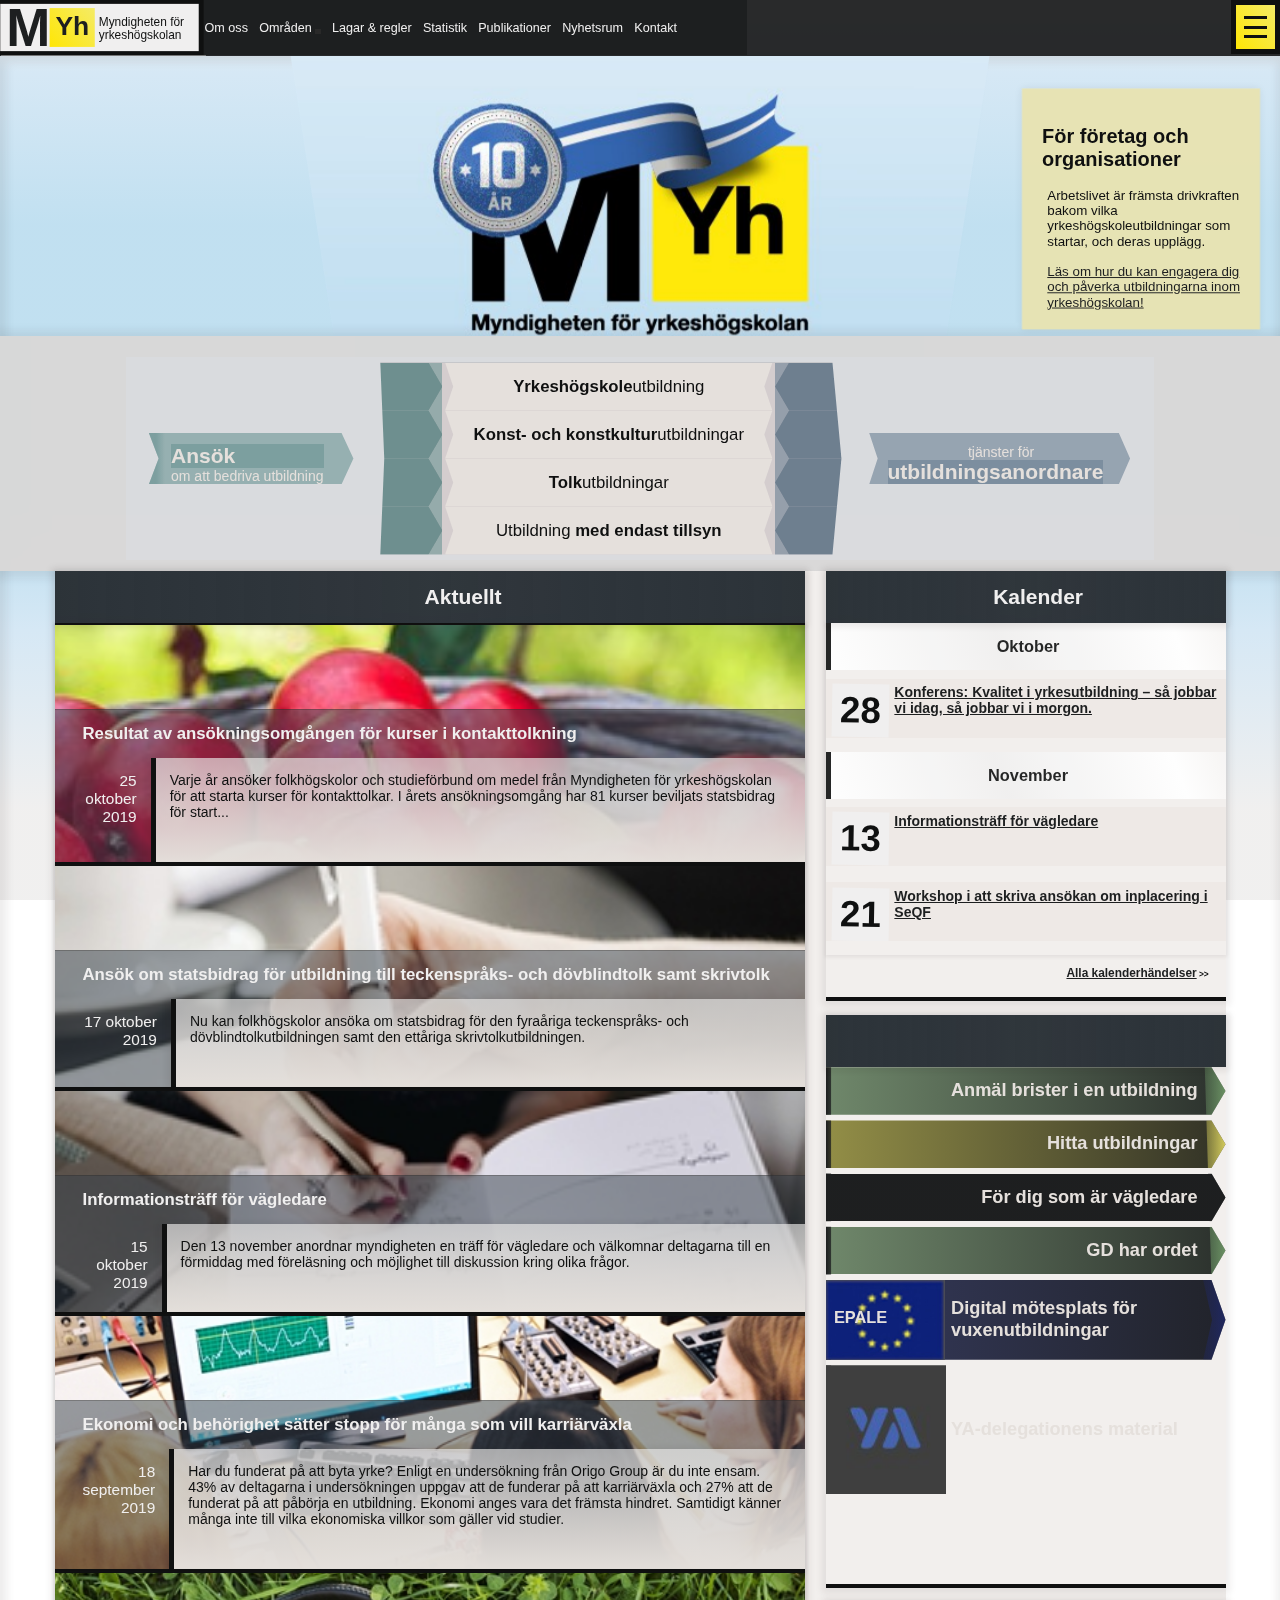
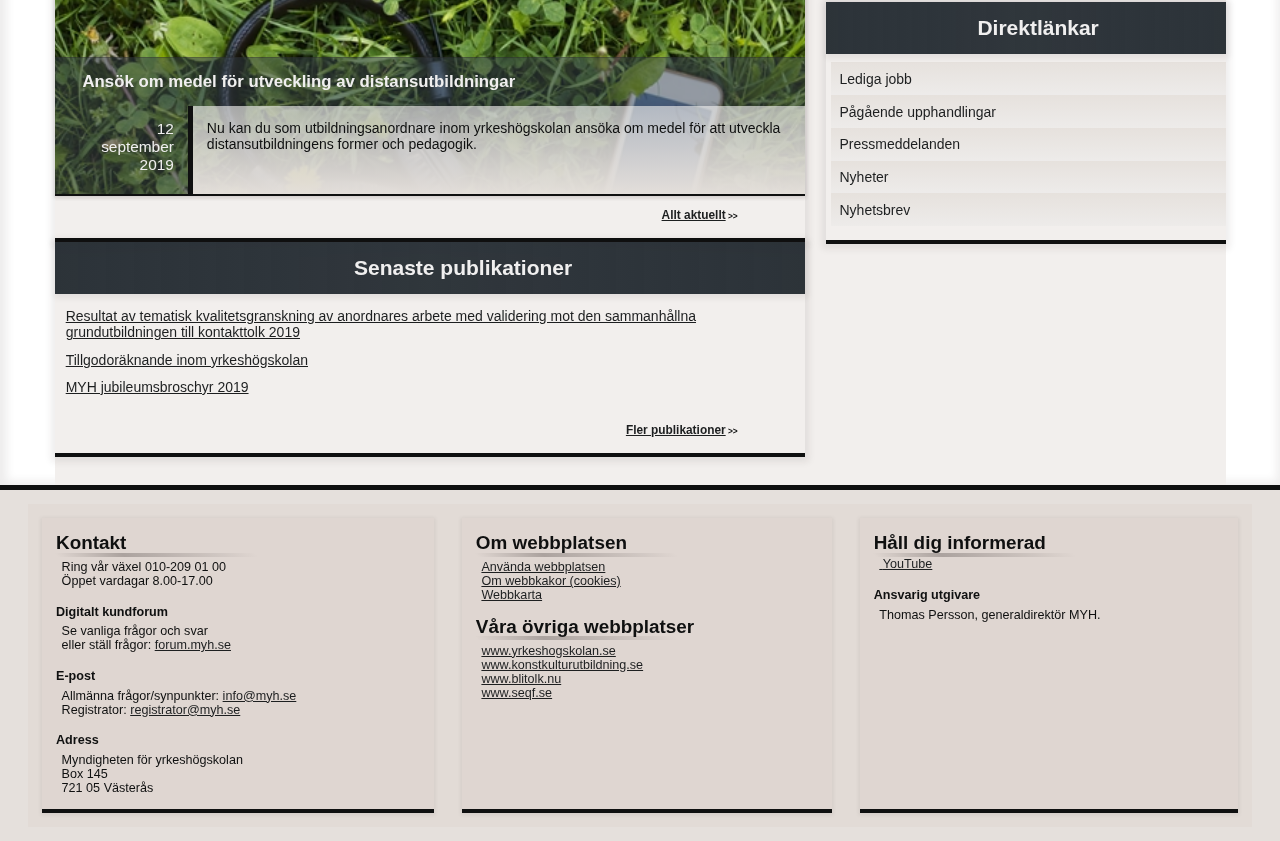
<file: index.html>
<!DOCTYPE html>
<html lang="se">
<head>
  <title>Start - Myndigheten för yrkeshögskolan</title>
	<meta name="keywords" content="Myndigheten för yrkeshögskolan, utbildningar, yrkeshögskolan"/>
	<meta name="description" content="Myndigheten för yrkeshögskolan bidrar till att försörja arbetslivet med rätt kompetens i rätt tid. Vårt huvuduppdrag är att ansvara för frågor som rör yrkeshögskolan i Sverige. Utöver detta ansvarar vi för konst- och kulturutbildningar, tolkutbildningar inom folkbildningen och kompletterande utbildningar.  Vi är också ansvariga för att samordna en nationell struktur för validering av utbildning och yrkeskompetens, och är nationell samlingspunkt för EQF (European Qualifications Framework). "/>
  <meta name="designer" content="Joe" />
  <meta http-equiv="Content-Type" content="text/html; charset=UTF-8" />
  <meta name="viewport" content="width=device-width, initial-scale=1.0, minimum-scale=1, initial-scale=1, shrink-to-fit=no">
  <link rel="shortcut icon" type="image/x-icon" href="/assets/favicon.ico" />
  <!-- <link rel="stylesheet" href="https://use.fontawesome.com/releases/v5.7.0/css/all.css" integrity="sha384-lZN37f5QGtY3VHgisS14W3ExzMWZxybE1SJSEsQp9S+oqd12jhcu+A56Ebc1zFSJ" crossorigin="anonymous" /> -->
  <link rel="stylesheet" href="/css/main.css">
</head>

<body>

  <input class="burger-check" id="expand" type="checkbox">


  <header role="banner" class="">

    <nav class="nav-main">
      <ul class="nav-links" aria-label="" role="navigation">
        <li><div class="myh-logo-text">
          <a href="/index.html">
            <span class="header-logo">M</span>
            <span class="yh">Yh</span>
            <div class="tagline">Myndigheten för <div> yrkeshögskolan </div></div>
          </a>
        </div></li>

        <li><a href="/site/about/">Om oss</a></li>

        <li id="areas-link">
          <a href="/site/areas/">Områden</a>
          <menu id="areas" class="nav-sub">
            <ul class="menu menu-across">
              <li><a href="/site/areas#yrkeshogskolan">Yrkeshögskolan</a></li>
              <li><a href="/site/areas#konstkulturutbildningar">Konst- och kultur</a></li>
              <li><a href="/site/areas#tolk">Tolk </a></li>
              <li><a href="/site/areas#tillsyn">Endast tillsyn</a></li>
              <li><a href="/site/areas#seqf">SeQF</a></li>
              <li><a href="/site/areas#validering">Validering</a></li>
            </ul>
          </menu>
        </li>

        <li><a href="/site/regulations/">Lagar & regler</a></li>
        <li><a href="/site/stats/">Statistik</a></li>
        <li><a href="/site/published/">Publikationer</a></li>
        <li><a href="/site/newsdesk/">Nyhetsrum</a></li>
        <li><a href="/site/contact/">Kontakt</a></li>
      </ul>
    </nav>

    <form class="search" action="/Sok/" method="get">
      <i class="icon-b-search-dark"></i>
      <input type="search" id="header_global_search" placeholder="sök..." aria-label="Sök" />
      <button class="" type="submit">Sök</button>
    </form>

    <div class="myh-burger">
      <label for="expand" class="burger"></label>
    </div>

  </header>


  <main class="perspective-top fill-for-header">

    <div id="birthday-hero" class="hero parallax-sm stick-up">
      <img alt="" src='img/Myh10_CS.jpg' class="media-as-bg shaped-bg"/></a>
      <div class="widescreen-safe">
        <!-- <h2>Myndigheten för yrkeshögskolan fyller 10 år.  </h2> -->
          <!-- <a href="/site/about/MYH-fyller-10-ar/"> Myndigheten för yrkeshögskolan fyller 10 år. </a></span> -->
      </div>
    </div>


    <div class="intro">

      <div class="wrap-actions">

      <div class="info-box paper-bg post-it parallax-fg">
        <h2>För företag och organisationer</h2>
        <p><span> Arbetslivet är främsta drivkraften bakom vilka yrkeshögskoleutbildningar som startar, och deras upplägg.</span></p>
        </br>
        <p><a href="/site/areas/Yrkeshogskolan/For-foretag-och-organisationer/">
            Läs om hur du kan engagera dig och påverka utbildningarna inom yrkeshögskolan!</a></p>
      </div>

      <div class="applies">

        <!-- <div class="box-banner apply-header applying alpha"> -->
        <div class="apply-header applying arrow alpha">
          <h2 class="call-to-action applying">Ansök</h2>
          <span>om att bedriva utbildning</span>
        </div>

        <ul class="nav-box arrow">
          <li>
            <a class="applying" href="/site/areas/Yrkeshogskolan/Ansok-om-att-bedriva-yrkeshogskoleutbildning/"><button aria-label="Ansök - yrkeshögskoleutbildning" class="box-banner light"></button></a>
            <a class="existing" href="/site/areas/Yrkeshogskolan/For-utbildningsanordnare/"><button aria-label="Anordnare - yrkeshögskoleutbildning" class="box-banner light left"></button></a>
            <span><strong>Yrkeshögskole</strong>utbildning</span>
          </li>
          <li>
            <a class="applying" href="/site/areas/Konst--och-kulturutbildningar/Ansok-om-stod-for-konst-och-kulturutbildningar/"><button aria-label="Ansök - Konst- och konstkulturutbildningar" class="box-banner light"></button></a>
            <a class="existing" href="/site/areas/Konst--och-kulturutbildningar/For-utbildningsanordnare/"><button aria-label="Anordnare - Konst- och konstkulturutbildningar" class="box-banner light left "></button></a>
            <span><strong>Konst- och konstkultur</strong>utbildningar</span>
          </li>
          <li>
            <a class="applying" href="/site/areas/Tolkutbildningar/Ansok-om-statsbidrag-tolk/"><button aria-label="Ansök - Tolkutbildningar" class="box-banner light"></button></a>
            <a class="existing" href="/site/areas/Tolkutbildningar/For-utbildningsanordnare/"><button aria-label="Anordnare - Tolkutbildningar" class="box-banner light left"></button></a>
            <span><strong>Tolk</strong>utbildningar</span>
          </li>
          <li>
            <a class="applying" href="/site/areas/Utbildningar-med-endast-tillsyn/Ansok-om-att-en-utbildning-star-under-tillsyn/"><button aria-label="Ansök - Utbildning med endast tillsyn" class="box-banner light"></button></a>
            <a class="existing" href="/site/areas/Utbildningar-med-endast-tillsyn/For-utbildningsanordnare/"><button aria-label="Anordnare - Utbildning med endast tillsyn" class="box-banner light left"></button></a>
            <span>Utbildning <strong>med endast tillsyn</strong></span>
          </li>
        </ul>

        <div class="apply-header existing arrow alpha left">
          <h2 class="call-to-action existing">utbildningsanordnare</h2>
          <p>tjänster för</p>
        </div>
      </div>
    </div>

    </div>  <!-- top/intro finished -->


    <div class="content">
      <div class="primary">

        <section class="articles">
          <h2>Aktuellt</h2>  <!-- make these sticky for sure -->

          <ul class="article-flow">

            <li class="article-item">
              <img class="" src="/img/BA_EJYJ-Scandinav-ChristinaSundien-584X329.jpg" alt=""/>
              <a href="/site/newsdesk/Nyheter/2019/Ansok-om-statsbidrag-for-utbildning-till-teckensprakstolk-och-dovblindtolk-samt-skrivtolk/">
                <h2 class="">Resultat av ansökningsomgången för kurser i kontakttolkning</a></h2>
              <div class="article-text"> <p class="article-date">25 oktober 2019</p>
                <p>Varje år ansöker folkhögskolor och studieförbund om medel från Myndigheten för yrkeshögskolan för att starta kurser för kontakttolkar. I årets ansökningsomgång har 81 kurser beviljats statsbidrag för start...</p>
              </div>
            </li>
            <li class="article-item">
              <img src="/img/Scandinav_XMQC.jpg" alt="" /></a>
              <a href="/site/newsdesk/Nyheter/2019/Ansok-om-statsbidrag-for-utbildning-till-teckensprakstolk-och-dovblindtolk-samt-skrivtolk/">
                <h2>Ansök om statsbidrag för utbildning till teckenspråks- och dövblindtolk samt skrivtolk</a></h2>
              <div class="article-text">
                <p class="article-date">17 oktober 2019</p>
                <p>Nu kan folkhögskolor ansöka om statsbidrag för den fyraåriga teckenspråks- och dövblindtolkutbildningen samt den ettåriga skrivtolkutbildningen. </p>
              </div>
            </li>
          <li class="article-item">
            <!-- <a href="/site/newsdesk/Nyheter/2019/Informationstraff-for-vagledare/"></a> -->
            <img src="/img/Scandinav_9EMA.jpg" alt="" />
            <a href="/site/newsdesk/Nyheter/2019/Informationstraff-for-vagledare/">
              <h2>Informationsträff för vägledare</a></h2>
            <div class="article-text"> <p class="article-date">15 oktober 2019</p>
            <p>Den 13 november anordnar myndigheten en träff för vägledare och välkomnar deltagarna till en förmiddag med föreläsning och möjlighet till diskussion kring olika frågor.</p>
            </div>
          </li>

          <li class="article-item">

            <img src="/img/Global-Bildbank-Scandinav-20171227-teknikftg006572-24A-Redigera.jpg" alt="">

            <h2><a href="/site/newsdesk/Nyheter/2019/Ekonomi-och-behorighet-satter-stopp-for-manga-som-vill-karriarvaxla/">Ekonomi och behörighet sätter stopp för många som vill karriärväxla</a></h2>
            <div class="article-text">
              <p class="article-date">18 september 2019</p>
              <p>Har du funderat på att byta yrke? Enligt en undersökning från Origo Group är du
                inte ensam. 43% av deltagarna i undersökningen uppgav att de funderar på att
                karriärväxla och 27% att de funderat på att påbörja en utbildning. Ekonomi anges
                vara det främsta hindret. Samtidigt känner många inte till vilka ekonomiska villkor
                som gäller vid studier.</p>
            </div>
          </li><li class="article-item">

            <img class="" src="/img/Global-Bildbank-Scandinav_DVHE.jpg" alt="">

            <h2><a href="/site/newsdesk/Nyheter/2019/Ansok-om-medel-for-utveckling-av-distansutbildningar/">Ansök om medel för utveckling av distansutbildningar</a></h2>
            <div class="article-text">
              <p class="article-date">12 september 2019</p>
              <p>Nu kan du som utbildningsanordnare inom yrkeshögskolan ansöka om medel för att utveckla distansutbildningens former och pedagogik.</p>
            </div>
          </li>
        </ul>

        <p class="read-more"><a href="/site/newsdesk#nyheter-flik">Allt aktuellt</a></p>
      </section>

      <section class="">  <!-- use something else?, not section for inner -->
      <h2>Senaste publikationer</h2>
      <ul class="publications-latest">
        <li><a href="/site/published/2019/Resultat-av-tematisk-kvalitetsgranskning-av-anordnares-arbete-med-validering-mot-den-sammanhallna-grundutbildningen-till-kontakttolk-2019/">Resultat av tematisk kvalitetsgranskning av anordnares arbete med validering mot den sammanh&#229;llna grundutbildningen till kontakttolk 2019</a></li>
        <li><a href="/site/published/2019/Tillgodoraknande-inom-yrkeshogskolan/">Tillgodor&#228;knande inom yrkesh&#246;gskolan</a></li>
        <li><a href="/site/published/2019/MYH-jubileumsbroschyr-2019/">MYH jubileumsbroschyr 2019</a></li>
      </ul>
      <p class="read-more"><a id="ctl00_MainContentPlaceHolder_LatestPublicationsLink" href="/site/published/">Fler publikationer</a></p>
    </section>

  </div>  <!-- primary end -->


  <div class="sidebar">

    <section class="calendar">
      <!-- <p class="cal-webcal">Webcal<i class="icon-b-calendar-dark"></i></p> -->
      <h2>Kalender</h2>

      <ul class="cal-list">

        <li class="cal-month">
          <h3 class="cal-month-header"><time datetime="2019-10">Oktober</time></h3>
          <ul class="cal-month-items">
            <li class="cal-item">
              <p class="cal-item-meta"><time datetime="2019-10-28">28</time> <span class="visually-hidden"> oktober 2019</span></p>
              <div class="cal-item-body"> <h4><a href="/site/newsdesk/Kalender/2019/Konferens-Kvalitet-i-yrkesutbildning--sa-jobbar-vi-idag-sa-jobbar-vi-i-morgon/">Konferens: Kvalitet i yrkesutbildning – så jobbar vi idag, så jobbar vi i morgon.</a></h4> </div>
            </li>
          </ul>
        </li>

        <li class="cal-month">
          <h3 class="cal-month-header"><time datetime="2019-11">November</time></h3>
          <ul class="cal-month-items">
            <li class="cal-item">
              <p class="cal-item-meta"><time datetime="2019-11-13">13</time> <span class="visually-hidden"> november 2019</span></p>
              <div class="cal-item-body"> <h4><a href="/site/newsdesk/Kalender/2019/Informationstraff-for-vagledare/">Informationsträff för vägledare</a></h4> </div>
            </li>

            <li class="cal-item">
              <p class="cal-item-meta"><time datetime="2019-11-21">21</time> <span class="visually-hidden"> november 2019</span></p>
              <div class="cal-item-body"> <h4><a href="/site/newsdesk/Kalender/2019/Workshop-i-att-skriva-SeQF-kvalifikationer7/">Workshop i att skriva ansökan om inplacering i SeQF</a></h4> </div>
            </li>
          </ul>
        </li>
      </ul>

      <p class="read-more"><a href="/site/newsdesk#kalender-flik">Alla kalenderhändelser</a></p>
    </section>

    <section class="nav-banners">
      <h2>&nbsp</h2>
      <div class="box-banner green">
        <a href="/site/regulations/Anmal-brister-i-en-utbildning/">
          Anmäl brister i en utbildning
      </a></div>
      <div class="box-banner yellow">
        <a href="/Hitta-utbildningar/">Hitta utbildningar</a></div>
      <div class="box-banner black">
        <a href="/For-dig-som-ar-vagledare/">För dig som är vägledare</a></div>
      <div class="box-banner green">
        <a href="/site/about/Organisation/Generaldirektoren-GD/GD-har-ordet/">GD har ordet</a></div>
      <div class="box-banner advanced blue">
        <img alt="EU" src="/img/EU.jpg"> <h3>EPALE</h3> </img>
        <a href="http://ec.europa.eu/epale/sv">Digital mötesplats för vuxenutbildningar </a>
      </div>
      <div class="box-banner advanced grey">
        <img alt="YA-logo" src="/img/YA-logo.jpg"/>
        <a href="https://go.nanolearning.com/LessonViewer/?da=508120&amp;key=l6h6b5xee4qrghi2&amp;mode=1&amp;du=3678618">YA-delegationens material</a>
      </div>

    </section>

    <section>
      <h2>Direktlänkar</h2>
      <ul class="menu">
        <li><a href="/site/about/Jobba-hos-oss/Lediga-jobb/">Lediga jobb</a></li>
        <li><a href="/site/about/Pagaende-upphandlingar/">P&#229;g&#229;ende upphandlingar</a></li>
        <li><a href="/site/newsdesk/Pressmeddelanden/">Pressmeddelanden</a></li>
        <li><a href="/site/newsdesk/Nyheter/">Nyheter</a></li>
        <li><a href="/site/newsdesk/Nyhetsbrev/">Nyhetsbrev</a></li>
      </ul>
    </section>

    </div> <!-- sidebar end -->

  </div> <!-- main content end -->

</main>


<footer>
  <div role="contentinfo" class="footer-content">

    <div class="footer-column">
      <h2>Kontakt</h2>
      <p>Ring vår växel <strong>010-209 01 00</strong>
        <br/>Öppet vardagar <strong>8.00-17.00</strong> </p>
      <h4>Digitalt kundforum</h4>
      <p><span>Se vanliga frågor och svar </br> eller ställ frågor: </span><a href="https://forum.myh.se" target="_blank" rel="noreferrer">forum.myh.se</a></p>
      <h4 class="tel"><span class="type">E-post</span></h4>
      <p>Allmänna frågor/synpunkter: <a class="email" href="mailto:info@myh.se">info@myh.se<br /></a>Registrator: <a class="url" href="mailto:registrator@myh.se">registrator@myh.se</a></p>
      <h4 class="tel"><span class="type">Adress</span></h4>
      <div class="adr"> <p class="">Myndigheten för yrkeshögskolan<br />Box 145<br />

      <span class="postal-code">721 05</span> <span class="locality">Västerås</span></p> </div>
    </div>

    <div class="footer-column">
      <h2>Om webbplatsen</h2>
      <p><a title="Använda webbplatsen" class="url" href="/Om-webbplatsen/Anvanda-webbplatsen/">Använda webbplatsen</a><br /><a title="Om webbkakor (cookies)" class="url" href="/Om-webbplatsen/Webbkakor-pa-den-har-webbplatsen/" accesskey="8">Om webbkakor (cookies)</a><br /><a class="url" href="/Webbkarta/" accesskey="3">Webbkarta</a><br /><br /></p>
      <h2>Våra&nbsp;övriga webbplatser</h2>
      <p><a class="url" href="https://www.yrkeshogskolan.se" target="blank">www.yrkeshogskolan.se<br /></a><a href="https://www.konstkulturutbildning.se" target="_blank" rel="noreferrer">www.konstkulturutbildning.se</a><br /><a class="url" href="https://www.myh.se/blitolk/" target="_blank" rel="noreferrer">www.blitolk.nu</a><br /><a href="https://www.seqf.se" target="_blank" rel="noreferrer">www.seqf.se</a></p>
    </div>

    <div class="footer-column">
      <h2>Håll dig informerad</h2>
      <ul class="footer-social-media"> <li><a href="https://www.youtube.com/channel/UC8iPn0eKy-5vQ6Mx_-ep-KA" target="_blank" rel="noreferrer"><em class="fab fa-youtube">&nbsp;</em>YouTube</a></li> </ul>

      <h4>Ansvarig utgivare</h4> <p>Thomas Persson, generaldirektör MYH.</p>
    </div>

  </div>
</footer>

</body>
</html>
</file>
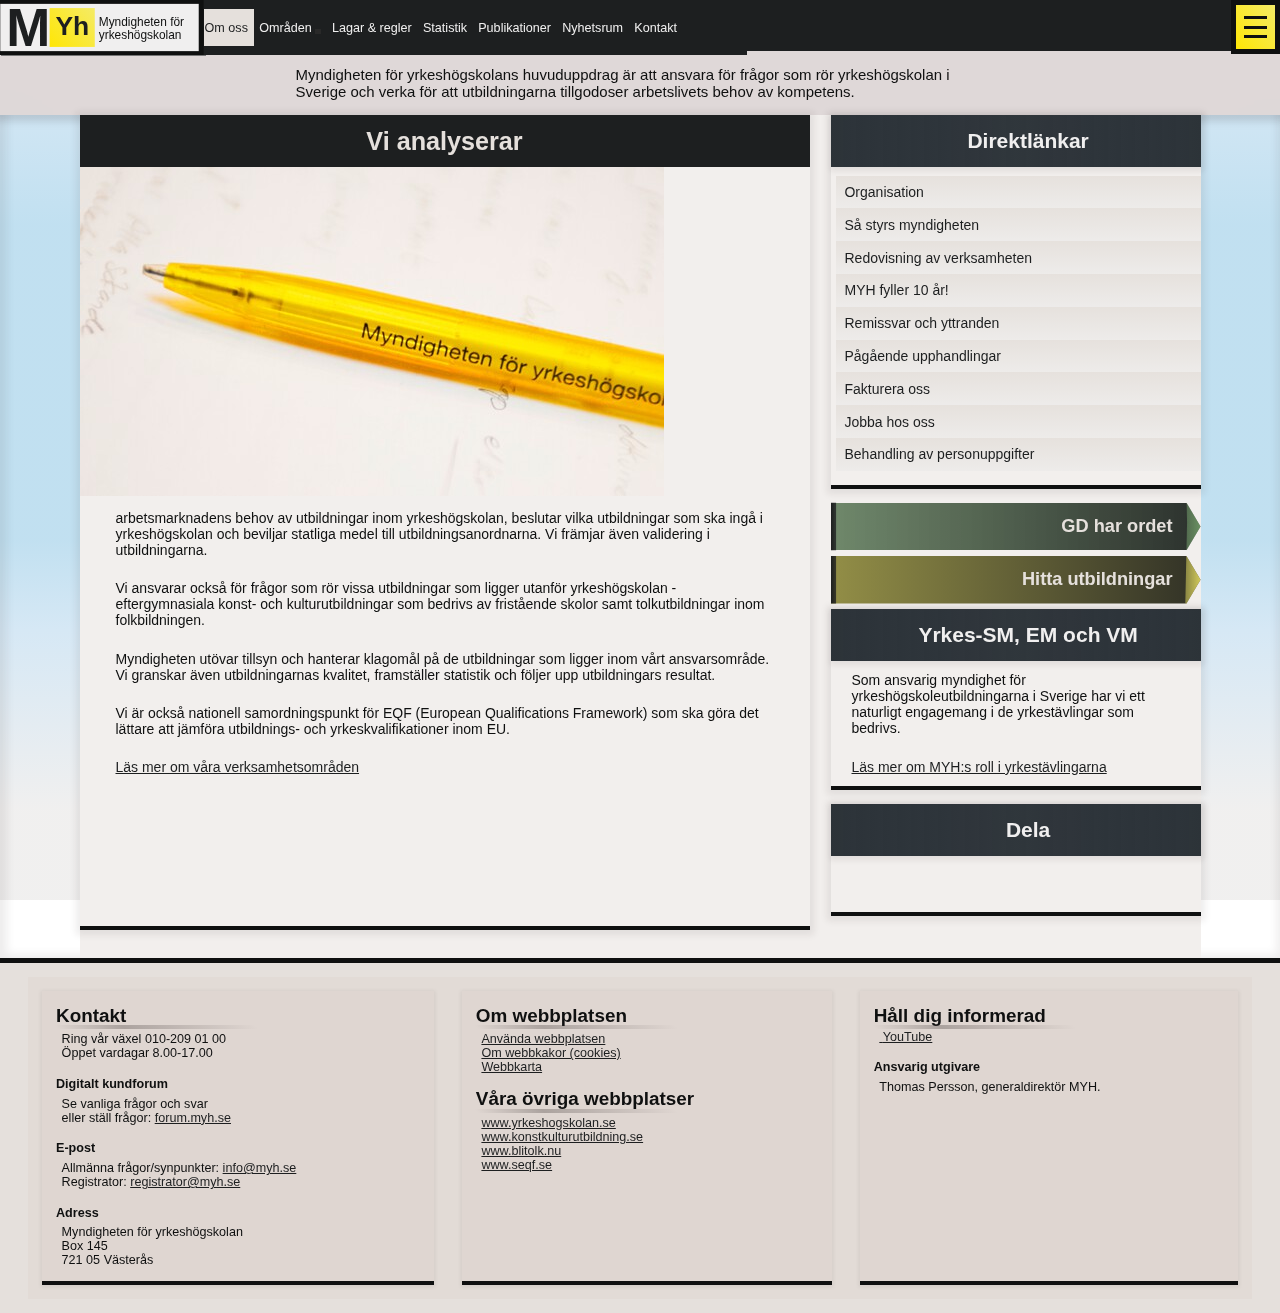
<file: site/about/index.html>
﻿<!DOCTYPE html>
<html lang="se">
<head><title> Om oss - Myndigheten för yrkeshögskolan </title>
	<meta name="keywords" content="myndigheten för yrkeshögskolan, utbildning, yrkeshögskolan" />
	<meta name="description" content="Myndigheten för yrkeshögskolan bidrar till att försörja arbetslivet med rätt kompetens i rätt tid." />

  <meta http-equiv="Content-Type" content="text/html; charset=UTF-8" />
  <meta name="viewport" content="width=device-width" />
  <meta http-equiv="X-UA-Compatible" content="IE=edge" />
  <link rel="shortcut icon" type="image/x-icon" href="/assets/favicon.ico" />
  <link rel="stylesheet" href="https://use.fontawesome.com/releases/v5.7.0/css/all.css" integrity="sha384-lZN37f5QGtY3VHgisS14W3ExzMWZxybE1SJSEsQp9S+oqd12jhcu+A56Ebc1zFSJ" crossorigin="anonymous" />
  <link href="/css/main.css" rel="stylesheet" />
</head>

<body>

  <input class="burger-check" id="expand" type="checkbox">

  <header role="banner" class="">

    <nav class="nav-main">
      <ul class="nav-links" aria-label="" role="navigation">
        <li><div class="myh-logo-text">
          <a href="index.html">
            <span class="header-logo">M</span>
            <span class="yh">Yh</span>
            <div class="tagline">Myndigheten för <div> yrkeshögskolan </div></div>
          </a>
        </div></li>

        <li class="current-page"><a href="/site/about/">Om oss</a></li>

        <li id="areas-link">
          <a href="/site/areas/">Områden</a>
          <menu id="areas" class="nav-sub">
            <ul class="menu menu-across">
              <li><a href="/site/areas#yrkeshogskolan">Yrkeshögskolan</a></li>
              <li><a href="/site/areas#konstkulturutbildningar">Konst- och kultur</a></li>
              <li><a href="/site/areas#tolk">Tolk </a></li>
              <li><a href="/site/areas#tillsyn">Endast tillsyn</a></li>
              <li><a href="/site/areas#seqf">SeQF</a></li>
              <li><a href="/site/areas#validering">Validering</a></li>
            </ul>
          </menu>
        </li>

        <li><a href="/site/regulations/">Lagar & regler</a></li>
        <li><a href="/site/stats/">Statistik</a></li>
        <li><a href="/site/published/">Publikationer</a></li>
        <li><a href="/site/newsdesk/">Nyhetsrum</a></li>
        <li><a href="/site/contact/">Kontakt</a></li>
      </ul>
    </nav>

    <form class="search" action="/Sok/" method="get">
      <i class="icon-b-search-dark"></i>
      <input type="search" id="header_global_search" placeholder="sök..." aria-label="Sök" />
      <button type="submit">Sök</button>
    </form>

    <div class="myh-burger">
      <label for="expand" class="burger"></label>
    </div>

  </header>


  <main class="perspective-top fill-for-header negative">

    <div class="intro">
      <section>
        <h1>Om oss</h1>
        <div class="teaser">
          <p>Myndigheten för yrkeshögskolans huvuduppdrag är att ansvara för frågor som rör yrkeshögskolan i Sverige och verka för att utbildningarna tillgodoser arbetslivets behov av kompetens. </p>
        </div>
      </section>
    </div>

    <div class="content">

      <div class="primary">

        <section class="raw-text">
          <h1>Vi analyserar</h1>
          <img src="/img/MYH_Penna.jpg" alt="" />
          <p>arbetsmarknadens behov av utbildningar inom yrkeshögskolan, beslutar vilka utbildningar som ska ingå i yrkeshögskolan och beviljar statliga medel till utbildningsanordnarna.&nbsp;Vi främjar även validering i utbildningarna.</p>
          <p><span>Vi ansvarar också&nbsp;</span><span>för frågor som rör vissa utbildningar&nbsp;</span><span>som ligger utanför yrkeshögskolan&nbsp;- eftergymnasiala konst- och kulturutbildningar som <span>bedrivs av fristående skolor&nbsp;</span>samt</span><span>&nbsp;</span><span>tolkutbildningar inom folkbildningen.</span></p>
          <p>Myndigheten utövar tillsyn och hanterar klagomål på de utbildningar som ligger inom vårt ansvarsområde. Vi granskar även utbildningarnas kvalitet, framställer statistik och följer upp utbildningars resultat.</p>
          <p>Vi är också nationell samordningspunkt för EQF (European Qualifications Framework) som ska göra det lättare att jämföra utbildnings- och yrkeskvalifikationer inom EU.</p>
          <p><a title="Till avdelningen Verksamhetsområden" href="/site/areas/">Läs mer om våra verksamhetsområden</a></p>
        </section>

      </div>


      <div class="sidebar" role="complementary">

        <section class="sub-nav">
          <h2>Direktlänkar</h2>
          <ul class="menu">
            <li><a href="/site/about/Organisation/">Organisation</a></li><li><a href="/site/about/Sa-styrs-myndigheten/">Så styrs myndigheten</a></li><li><a href="/site/about/Redovisning-av-verksamheten1/">Redovisning av verksamheten</a></li><li><a href="/site/about/MYH-fyller-10-ar/">MYH fyller 10 år!</a></li><li><a href="/site/about/Remissvar-och-yttranden/">Remissvar och yttranden</a></li><li><a href="/site/about/Pagaende-upphandlingar/">Pågående upphandlingar</a></li><li><a href="/site/about/Fakturera-oss/">Fakturera oss</a></li><li><a href="/site/about/Jobba-hos-oss/">Jobba hos oss</a></li><li><a href="/site/about/Behandling-av-personuppgifter/">Behandling av personuppgifter</a></li></ul>
        </section>

        <div class="box-banner green"><a href="/site/about/Organisation/Generaldirektoren-GD/GD-har-ordet/">GD har ordet</a></div>
        <div class="box-banner yellow"><a href="/Hitta-utbildningar/">Hitta utbildningar</a></div>

        <section class="">
          <h2>Yrkes-SM, EM och VM</h2>
          <div class="raw-text"><p>Som ansvarig myndighet för yrkeshögskoleutbildningarna i Sverige har vi ett naturligt engagemang i de yrkestävlingar som bedrivs.</p>
            <p><a href="/site/about/Var-roll-i-yrkestavlingarna/">Läs mer om MYH:s roll i yrkestävlingarna</a></p></div>
        </section>


        <section class="social-box">
          <h2>Dela</h2>
          <ul class="social-links">
            <li> <a title="Dela via Facebook" class="icon-b-facebook-dark" href="https://www.facebook.com/sharer/sharer.php?u=http%3a%2f%2fwww.myh.se%2fOm-oss%2f" rel="nofollow" target="_blank" rel="noreferrer"><span class="visually-hidden">Dela via Facebook</span></a> </li>
            <li> <a title="Dela via Twitter" class="addthis_button_twitter icon-b-twitter-dark" href="https://twitter.com/share?url=http%3a%2f%2fwww.myh.se%2fOm-oss%2f&amp;text=Om+oss" rel="nofollow" target="_blank" rel="noreferrer"><span class="visually-hidden">Dela via Twitter</span></a> </li>
            <li> <a title="Dela via E-post" class="addthis_button_email icon-b-mail-dark" href="mailto:?body=%0d%0aOm oss%0d%0ahttp%3a%2f%2fwww.myh.se%2fOm-oss%2f&amp;subject=" rel="nofollow"><span class="visually-hidden">Dela via E-post</span></a> </li>
          </ul>
        </section>

      </div>
    </div>

  </main>

<footer>
  <div role="contentinfo" class="footer-content">

    <div class="footer-column">
      <h2>Kontakt</h2>
      <p>Ring vår växel <strong>010-209 01 00</strong>
        <br/>Öppet vardagar <strong>8.00-17.00</strong> </p>
      <h4>Digitalt kundforum</h4>
      <p><span>Se vanliga frågor och svar </br> eller ställ frågor: </span><a href="https://forum.myh.se" target="_blank" rel="noreferrer">forum.myh.se</a></p>
      <h4 class="tel"><span class="type">E-post</span></h4>
      <p>Allmänna frågor/synpunkter: <a class="email" href="mailto:info@myh.se">info@myh.se<br /></a>Registrator: <a class="url" href="mailto:registrator@myh.se">registrator@myh.se</a></p>
      <h4 class="tel"><span class="type">Adress</span></h4>
      <div class="adr"> <p class="">Myndigheten för yrkeshögskolan<br />Box 145<br />

      <span class="postal-code">721 05</span> <span class="locality">Västerås</span></p> </div>
    </div>

    <div class="footer-column">
      <h2>Om webbplatsen</h2>
      <p><a title="Använda webbplatsen" class="url" href="/Om-webbplatsen/Anvanda-webbplatsen/">Använda webbplatsen</a><br /><a title="Om webbkakor (cookies)" class="url" href="/Om-webbplatsen/Webbkakor-pa-den-har-webbplatsen/" accesskey="8">Om webbkakor (cookies)</a><br /><a class="url" href="/Webbkarta/" accesskey="3">Webbkarta</a><br /><br /></p>
      <h2>Våra&nbsp;övriga webbplatser</h2>
      <p><a class="url" href="https://www.yrkeshogskolan.se" target="blank">www.yrkeshogskolan.se<br /></a><a href="https://www.konstkulturutbildning.se" target="_blank" rel="noreferrer">www.konstkulturutbildning.se</a><br /><a class="url" href="https://www.myh.se/blitolk/" target="_blank" rel="noreferrer">www.blitolk.nu</a><br /><a href="https://www.seqf.se" target="_blank" rel="noreferrer">www.seqf.se</a></p>
    </div>

    <div class="footer-column">
      <h2>Håll dig informerad</h2>
      <ul class="footer-social-media"> <li><a href="https://www.youtube.com/channel/UC8iPn0eKy-5vQ6Mx_-ep-KA" target="_blank" rel="noreferrer"><em class="fab fa-youtube">&nbsp;</em>YouTube</a></li> </ul>

      <h4>Ansvarig utgivare</h4> <p>Thomas Persson, generaldirektör MYH.</p>
    </div>

  </div>
</footer>

</body>
</html>
</file>
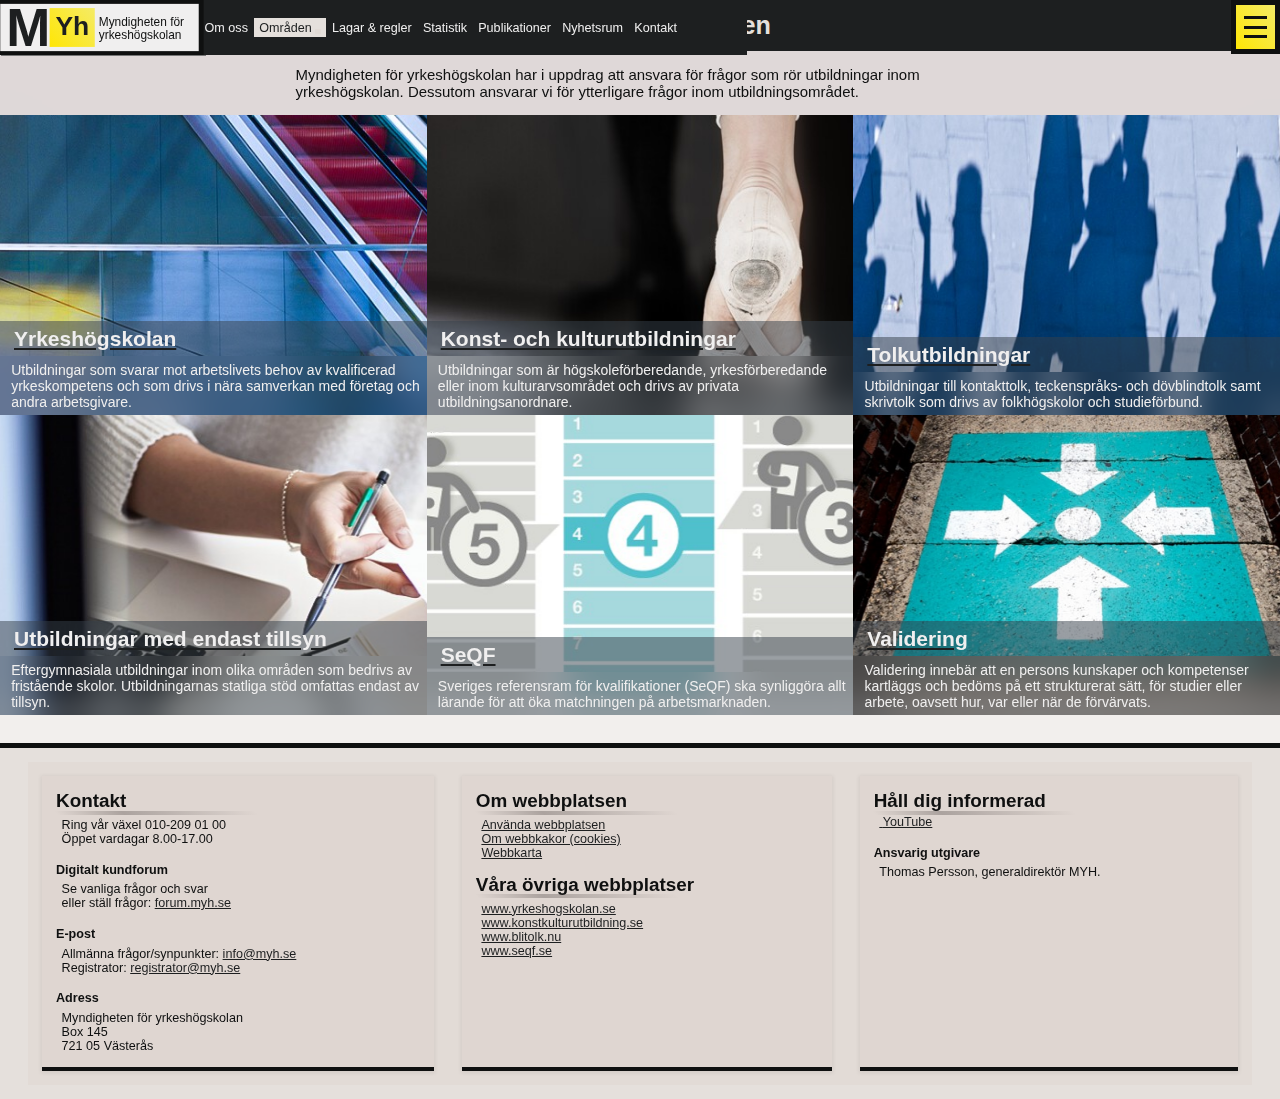
<file: site/areas/index.html>
﻿<!DOCTYPE html>
<html lang="se">
<head>
  <title> Verksamhetsområden - Myndigheten för yrkeshögskolan </title>
	<meta name="keywords" content="verksamhetsområden, myndigheten för yrkeshögskolan, utbildningar" />
	<meta name="description" content="Myndigheten för yrkeshögskolan har i uppdrag att ansvara för frågor som rör utbildningar inom yrkeshögskolan." />
  <meta http-equiv="Content-Type" content="text/html; charset=UTF-8" />
  <meta name="viewport" content="width=device-width" />
  <meta http-equiv="X-UA-Compatible" content="IE=edge" />
  <meta charset="UTF-8" />

  <link rel="shortcut icon" type="image/x-icon" href="/assets/favicon.ico" />
  <link rel="stylesheet" href="https://use.fontawesome.com/releases/v5.7.0/css/all.css" integrity="sha384-lZN37f5QGtY3VHgisS14W3ExzMWZxybE1SJSEsQp9S+oqd12jhcu+A56Ebc1zFSJ" crossorigin="anonymous" />
  <link rel="stylesheet" href="/css/main.css">
</head>
<body>

  <input class="burger-check" id="expand" type="checkbox">

  <header role="banner" class="">

    <nav class="nav-main">
      <ul class="nav-links" aria-label="" role="navigation">
        <li><div class="myh-logo-text">
          <a href="index.html">
            <span class="header-logo">M</span>
            <span class="yh">Yh</span>
            <div class="tagline">Myndigheten för <div> yrkeshögskolan </div></div>
          </a>
        </div></li>

        <li><a href="/site/about/">Om oss</a></li>

        <li id="areas-link" class="current-page">
          <a href="/site/areas/">Områden</a>
          <menu id="areas" class="nav-sub">
            <ul class="menu menu-across">
              <li><a href="/site/areas#yrkeshogskolan">Yrkeshögskolan</a></li>
              <li><a href="/site/areas#konstkulturutbildningar">Konst- och kultur</a></li>
              <li><a href="/site/areas#tolk">Tolk </a></li>
              <li><a href="/site/areas#tillsyn">Endast tillsyn</a></li>
              <li><a href="/site/areas#seqf">SeQF</a></li>
              <li><a href="/site/areas#validering">Validering</a></li>
            </ul>
          </menu>
        </li>

        <li><a href="/site/regulations/">Lagar & regler</a></li>
        <li><a href="/site/stats/">Statistik</a></li>
        <li><a href="/site/published/">Publikationer</a></li>
        <li><a href="/site/newsdesk/">Nyhetsrum</a></li>
        <li><a href="/site/contact/">Kontakt</a></li>
      </ul>
    </nav>

    <form class="search" action="/Sok/" method="get">
      <i class="icon-b-search-dark"></i>
      <input type="search" id="header_global_search" placeholder="sök..." name="q" />
      <button class="" type="submit">Sök</button>
    </form>

    <div class="myh-burger">
      <label for="expand" class="burger"></label>
    </div>

  </header>

<!-- <main class="perspective-top"> -->
<main class="fill-for-header negative">

  <div class="intro">
    <section>
      <h1>Verksamhetsområden</h1>
      <div class="teaser"><p>Myndigheten för yrkeshögskolan har i uppdrag att ansvara för frågor som rör utbildningar inom yrkeshögskolan. Dessutom ansvarar vi för ytterligare frågor inom utbildningsområdet.  </p></div>
    </section>
  </div>

  <div class="content">

        <div class="area-box">
          <a name="yrkeshogskolan" href="/site/areas/Yrkeshogskolan/">
            <!-- <img class="stretch-bg parallax-sm" src="/img/MYH-startbilder-FYH.jpg" alt="" /> -->
            <img class="stretch-bg " src="/img/MYH-startbilder-FYH.jpg" alt="" />
            <h2>Yrkeshögskolan </h2> </a>
          <!-- <a name="yrkeshogskolan" href="/site/areas/Yrkeshogskolan/"><img src="/img/MYH-startbilder-FYH.jpg" alt="" /></a> -->
          <!-- <h2><a href="/site/areas/Yrkeshogskolan/">Yrkeshögskolan </a></h2> -->
          <div> <p>Utbildningar som svarar mot arbetslivets behov av kvalificerad yrkeskompetens och som drivs i nära samverkan med företag och andra arbetsgivare.  </p> </div>
        </div>

        <div class="area-box">
        <!-- <div class="area-box stick-up-high"> -->
          <a name="konstkulturutbildningar" href="/site/areas/Konst--och-kulturutbildningar/">
            <!-- <img class="stretch-bg parallax-sm" src="/img/MYH-startbilder-FKK.jpg" alt="" /> -->
            <img class="stretch-bg " src="/img/MYH-startbilder-FKK.jpg" alt="" />
            <h2>Konst- och kulturutbildningar</h2> </a>
          <div> <p>Utbildningar som är högskoleförberedande, yrkesförberedande eller inom kulturarvsområdet och drivs av privata utbildningsanordnare.</p> </div>
        </div>

        <div class="area-box">
        <!-- <div class="area-box stick-up-high"> -->
          <a name="tolk" href="/site/areas/Tolkutbildningar/"><img class="stretch-bg" src="/img/contacttolk.jpg" alt="Anne Dillner/Simple Scandinav" />
            <h2>Tolkutbildningar </h2> </a>
          <div> <p>Utbildningar till kontakttolk, teckenspråks- och dövblindtolk samt skrivtolk som drivs av folkhögskolor och studieförbund.</p> </div>
        </div>

        <div class="area-box">
          <a name="tillsyn" href="/site/areas/Utbildningar-med-endast-tillsyn/"><img class="stretch-bg parallax-sm " src="/img/MYH-startbilder-FET.jpg" alt="Ulrika Kestere/Simple Scandinav" />
            <h2>Utbildningar med endast tillsyn</h2> </a>
          <div> <p>Eftergymnasiala utbildningar inom olika områden som bedrivs av fristående skolor. Utbildningarnas statliga stöd omfattas endast av tillsyn.</p> </div>
        </div>

        <div class="area-box">
          <a name="seqf" href="/site/areas/SeQF/">
            <img class="stretch-bg parallax-sm " src="/img/SEQF.jpg" alt="" />
            <h2>SeQF</h2></a>
          <div> <p>Sveriges referensram för kvalifikationer (SeQF) ska synliggöra allt lärande för att öka matchningen på arbetsmarknaden. </p> </div>
        </div>

        <div class="area-box">
          <a name="validering" href="/site/areas/Validering1/"><img class="stretch-bg parallax-sm " src="/img/validering_webb.jpg" alt="Validering synliggör allt du lärt dig, även vid sidan av formella studier." />
            <h2>Validering</h2> </a>
          <div> <p>Validering innebär att en persons kunskaper och kompetenser kartläggs och bedöms på ett strukturerat sätt, för studier eller arbete, oavsett hur, var eller när de förvärvats.</p> </div>
        </div>

    </div>
</main>

<footer>
  <div role="contentinfo" class="footer-content">

    <div class="footer-column">
      <h2>Kontakt</h2>
      <p>Ring vår växel <strong>010-209 01 00</strong>
        <br/>Öppet vardagar <strong>8.00-17.00</strong> </p>
      <h4>Digitalt kundforum</h4>
      <p><span>Se vanliga frågor och svar </br> eller ställ frågor: </span><a href="https://forum.myh.se" target="_blank" rel="noreferrer">forum.myh.se</a></p>
      <h4 class="tel"><span class="type">E-post</span></h4>
      <p>Allmänna frågor/synpunkter: <a class="email" href="mailto:info@myh.se">info@myh.se<br /></a>Registrator: <a class="url" href="mailto:registrator@myh.se">registrator@myh.se</a></p>
      <h4 class="tel"><span class="type">Adress</span></h4>
      <div class="adr"> <p class="">Myndigheten för yrkeshögskolan<br />Box 145<br />

      <span class="postal-code">721 05</span> <span class="locality">Västerås</span></p> </div>
    </div>

    <div class="footer-column">
      <h2>Om webbplatsen</h2>
      <p><a title="Använda webbplatsen" class="url" href="/Om-webbplatsen/Anvanda-webbplatsen/">Använda webbplatsen</a><br /><a title="Om webbkakor (cookies)" class="url" href="/Om-webbplatsen/Webbkakor-pa-den-har-webbplatsen/" accesskey="8">Om webbkakor (cookies)</a><br /><a class="url" href="/Webbkarta/" accesskey="3">Webbkarta</a><br /><br /></p>
      <h2>Våra&nbsp;övriga webbplatser</h2>
      <p><a class="url" href="https://www.yrkeshogskolan.se" target="blank">www.yrkeshogskolan.se<br /></a><a href="https://www.konstkulturutbildning.se" target="_blank" rel="noreferrer">www.konstkulturutbildning.se</a><br /><a class="url" href="https://www.myh.se/blitolk/" target="_blank" rel="noreferrer">www.blitolk.nu</a><br /><a href="https://www.seqf.se" target="_blank" rel="noreferrer">www.seqf.se</a></p>
    </div>

    <div class="footer-column">
      <h2>Håll dig informerad</h2>
      <ul class="footer-social-media"> <li><a href="https://www.youtube.com/channel/UC8iPn0eKy-5vQ6Mx_-ep-KA" target="_blank" rel="noreferrer"><em class="fab fa-youtube">&nbsp;</em>YouTube</a></li> </ul>

      <h4>Ansvarig utgivare</h4> <p>Thomas Persson, generaldirektör MYH.</p>
    </div>

  </div>
</footer>

</body>
</html>
</file>
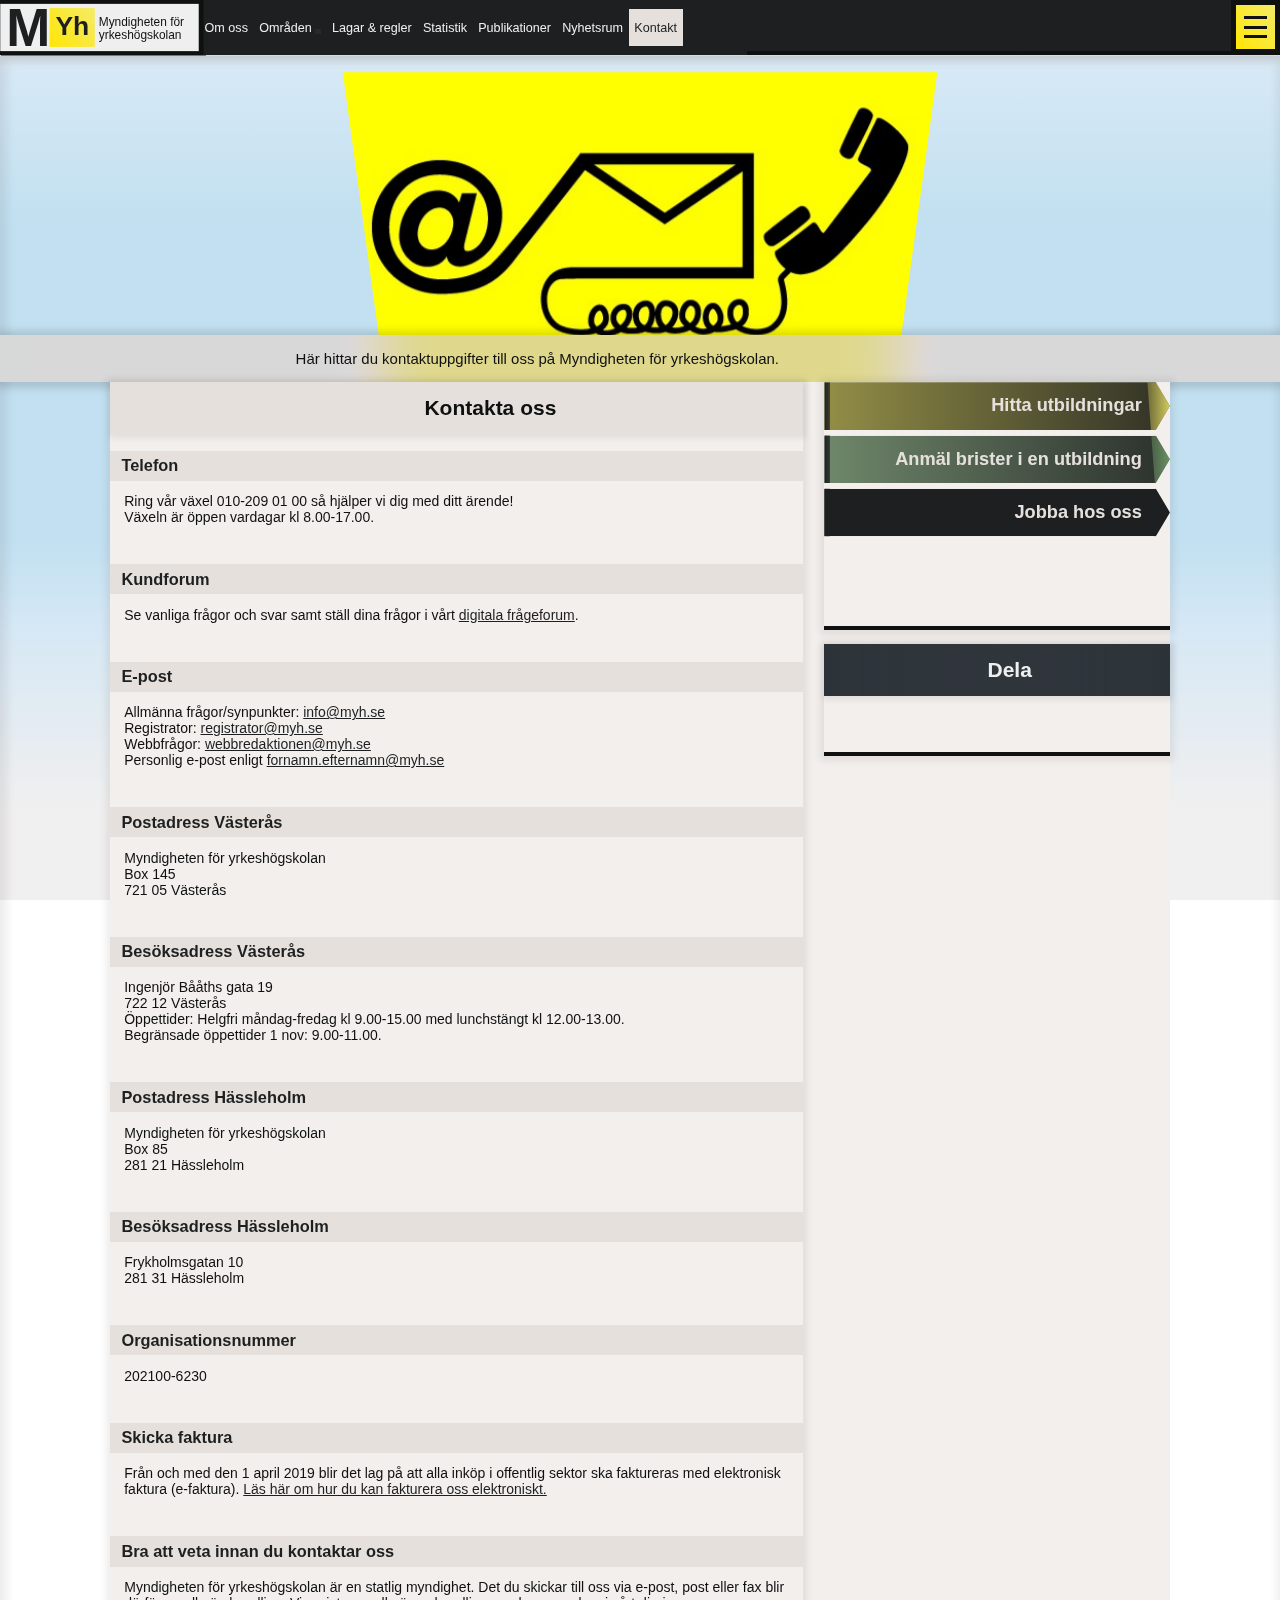
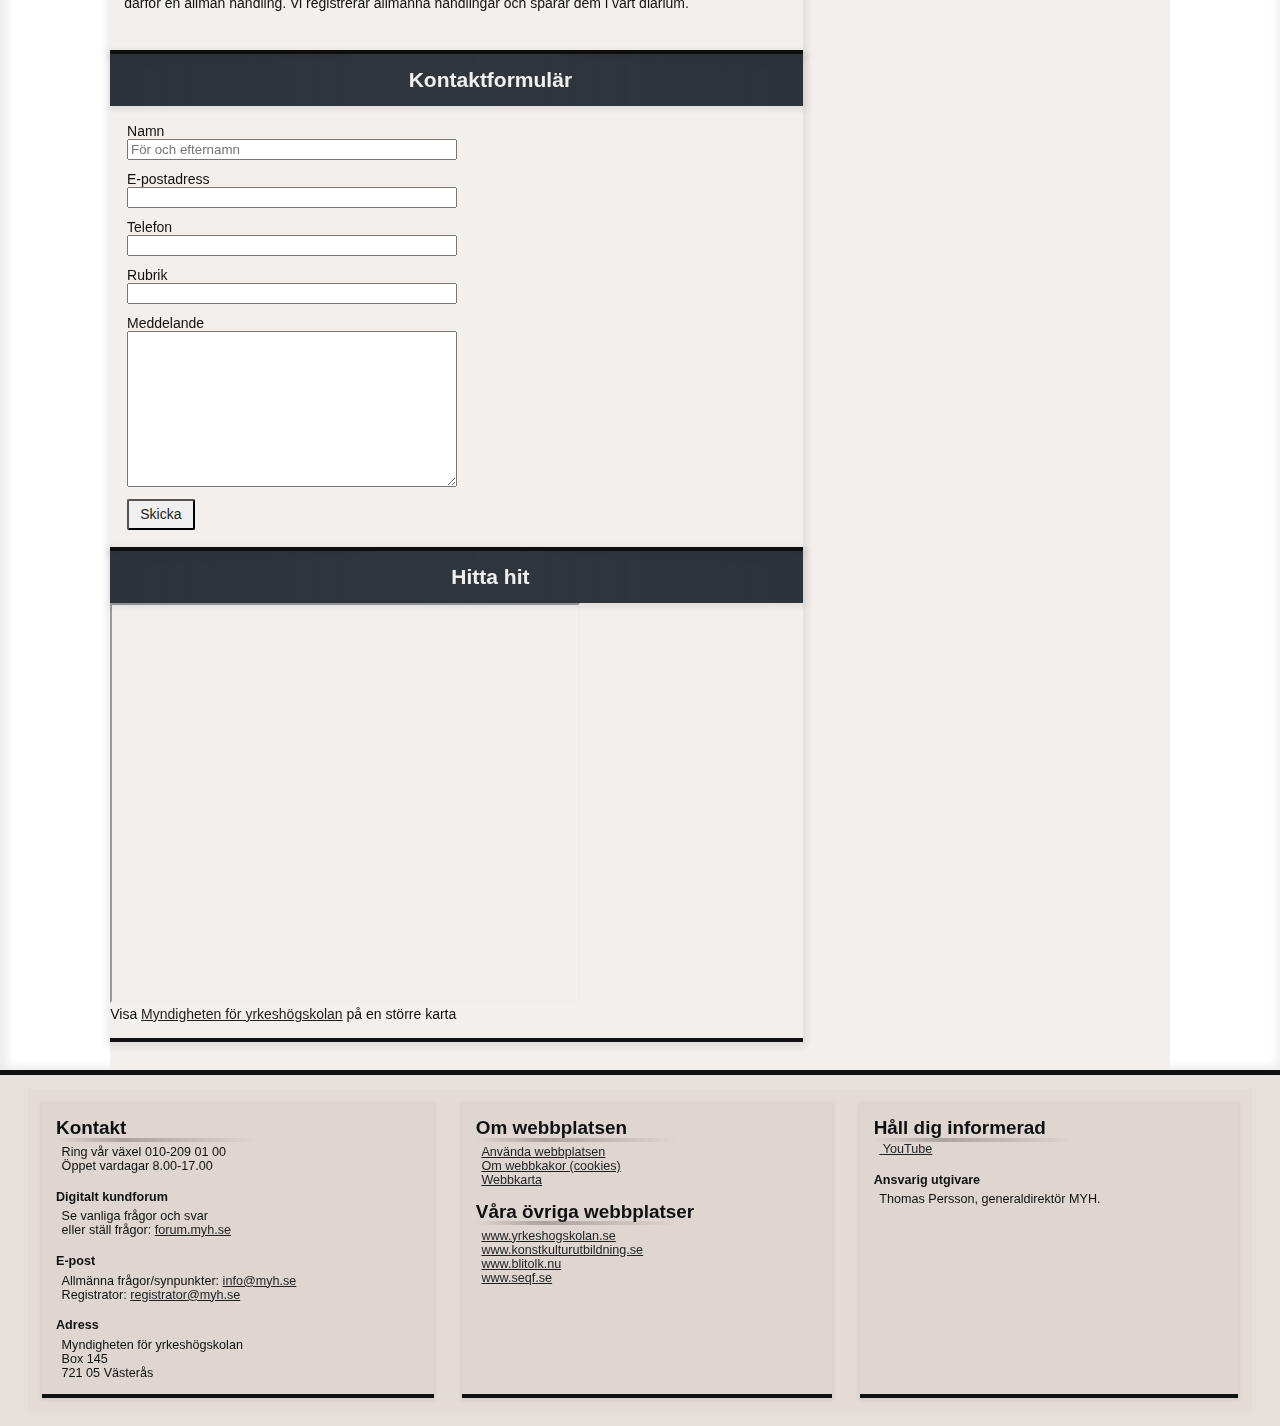
<file: site/contact/index.html>
﻿<!DOCTYPE html>
<html lang="se">
<head>
  <title>Kontakta oss - Myndigheten för yrkeshögskolan</title>
  <meta name="keywords" content="kontakt, öppettider, telefonnummer, adress, myndigheten för yrkeshögskolan" />
  <meta name="description" content="Kontaktuppgifter till oss på Myndigheten för yrkeshögskolan." />
  <meta http-equiv="Content-Type" content="text/html; charset=UTF-8" />
  <meta name="viewport" content="width=device-width" />
  <meta http-equiv="X-UA-Compatible" content="IE=edge" />
  <link rel="shortcut icon" type="image/x-icon" href="/assets/favicon.ico" />
  <link rel="stylesheet" href="https://use.fontawesome.com/releases/v5.7.0/css/all.css" integrity="sha384-lZN37f5QGtY3VHgisS14W3ExzMWZxybE1SJSEsQp9S+oqd12jhcu+A56Ebc1zFSJ" crossorigin="anonymous" />
  <link rel="stylesheet" href="/css/main.css">
</head>

<body>

  <input class="burger-check" id="expand" type="checkbox">


  <header role="banner" class="">

    <nav class="nav-main">
      <ul class="nav-links" aria-label="" role="navigation">
        <li><div class="myh-logo-text">
          <a href="index.html">
            <span class="header-logo">M</span>
            <span class="yh">Yh</span>
            <div class="tagline">Myndigheten för <div> yrkeshögskolan </div></div>
          </a>
        </div></li>

        <li><a href="/site/about/">Om oss</a></li>

        <li id="areas-link">
          <a href="/site/areas/">Områden</a>
          <menu id="areas" class="nav-sub">
            <ul class="menu menu-across">
              <li><a href="/site/areas#yrkeshogskolan">Yrkeshögskolan</a></li>
              <li><a href="/site/areas#konstkulturutbildningar">Konst- och kultur</a></li>
              <li><a href="/site/areas#tolk">Tolk </a></li>
              <li><a href="/site/areas#tillsyn">Endast tillsyn</a></li>
              <li><a href="/site/areas#seqf">SeQF</a></li>
              <li><a href="/site/areas#validering">Validering</a></li>
            </ul>
          </menu>
        </li>

        <li><a href="/site/regulations/">Lagar & regler</a></li>
        <li><a href="/site/stats/">Statistik</a></li>
        <li><a href="/site/published/">Publikationer</a></li>
        <li><a href="/site/newsdesk/">Nyhetsrum</a></li>
        <li class="current-page"><a href="/site/contact/">Kontakt</a></li>
      </ul>
    </nav>

    <form class="search" action="/Sok/" method="get">
      <i class="icon-b-search-dark"></i>
      <input type="search" id="header_global_search" placeholder="sök..." aria-label="Sök" />
      <button class="" type="submit">Sök</button>
    </form>

    <div class="myh-burger">
      <label for="expand" class="burger"></label>
    </div>

  </header>


  <main class="perspective-top fill-for-header negative">
    <section>
      <h1>Kontakt</h1>
    </section>

    <div id="" class="hero parallax-sm stick-up">
      <img alt="" src="/img/Illustrationer-Kontakt.jpg" class="media-as-bg shaped-bg"/>
      <!-- <div class="gloss"> -->
        <div class="widescreen-safe"> </div>
      <!-- </div> -->
    </div>

    <div class="intro">
      <section>
        <div class="teaser">
          <p>Här hittar du kontaktuppgifter till oss på Myndigheten för yrkeshögskolan.</p>
        </div>
      </section>

    </div>

    <div class="content">

      <div class="primary">

        <section class="contact-info flip-headings">
          <h2>Kontakta oss</h2>

          <h3>Telefon</h3>
          <p>Ring vår växel 010-209 01 00 så hjälper vi dig med ditt ärende!<br />Växeln är öppen vardagar kl 8.00-17.00.</p>
          <h3>Kundforum</h3>
          <p>Se vanliga frågor och svar samt ställ dina frågor i vårt <a title="digitala frågefoum" href="https://forum.myh.se" target="_blank" rel="noreferrer">digitala frågeforum</a>.</p>
          <h3>E-post</h3>
          <p>Allmänna frågor/synpunkter: <a title="E-post till Myndigheten för yrkeshögskolan" href="mailto:info@myh.se">info@myh.se</a><br />Registrator: <a title="E-post till registrator på Myndigheten för yrkeshögskolan" href="mailto:registrator@myh.se">registrator@myh.se</a><br />Webbfrågor: <a title="E-post till webbredaktionen på Myndigheten för yrkeshögskolan" href="mailto:webbredaktionen@myh.se">webbredaktionen@myh.se</a><br />Personlig e-post enligt <a href="mailto:fornamn.efternamn@myh.se">fornamn.efternamn@myh.se</a></p>
          <h3>Postadress Västerås</h3>
          <p>Myndigheten för yrkeshögskolan<br />Box 145<br />721 05 Västerås</p>
          <h3>Besöksadress Västerås</h3>
          <p>Ingenjör Bååths gata 19<br />722 12 Västerås<br />Öppettider: Helgfri måndag-fredag kl 9.00-15.00 med lunchstängt kl 12.00-13.00. <br />Begränsade öppettider 1 nov: 9.00-11.00.</p>
          <h3>Postadress Hässleholm</h3>
          <p>Myndigheten för yrkeshögskolan<br />Box 85<br />281 21 Hässleholm</p>
          <h3>Besöksadress Hässleholm</h3>
          <p>Frykholmsgatan 10<br />281 31 Hässleholm</p>
          <h3>Organisationsnummer</h3>
          <p>202100-6230</p>
          <h3>Skicka faktura</h3>
          <p>Från och med den 1 april 2019 blir det lag på att alla inköp i offentlig sektor ska faktureras med elektronisk faktura (e-faktura). <a href="/site/about/Fakturera-oss/">Läs här om hur du kan fakturera oss elektroniskt.</a></p>
          <h3>Bra att veta innan du kontaktar oss</h3>
          <p>Myndigheten för yrkeshögskolan är en statlig myndighet. Det du skickar till oss via e-post, post eller fax blir därför en allmän handling. Vi registrerar allmänna handlingar och sparar dem i vårt diarium.</p>
        </section>


        <section>
          <h2>Kontaktformulär</h2>
          <form class="contact-form" action="contact">
            <label for="full-name">Namn</label>
            <input type="text" id="full-name" placeholder="För och efternamn" value=""></input>

            <label for="email">E-postadress</label>
            <input type="email" id="email" value=""></input>
            <label for="tel">Telefon</label>
            <input type="tel" id="tel" value=""></input>

            <label for="heading">Rubrik</label>
            <input type="text" id="heading" value=""></input>

            <label for="message">Meddelande</label>
            <textarea cols=30 rows=10 id="message" value=""></textarea>

            <button class="submit-button" type="submit">Skicka</button>
          </form>
        </section>


        <section>
          <h2>Hitta hit</h2>
          <iframe src="https://maps.google.se/maps/ms?msa=0&amp;msid=208106955202648480291.0004b2df7f01bd721b100&amp;ie=UTF8&amp;t=m&amp;vpsrc=6&amp;ll=58.813742,14.194336&amp;spn=9.11878,20.610352&amp;z=5&amp;output=embed" width="470" height="400"></iframe><br />Visa <a href="https://maps.google.se/maps/ms?msa=0&amp;msid=208106955202648480291.0004b2df7f01bd721b100&amp;ie=UTF8&amp;t=m&amp;vpsrc=6&amp;ll=58.813742,14.194336&amp;spn=9.11878,20.610352&amp;z=5">Myndigheten f&ouml;r yrkesh&ouml;gskolan</a> p&aring; en st&ouml;rre karta </p>
        </section>
      </div>


      <div class="sidebar" role="complementary">

        <section class="nav-banners">
          <div class="box-banner box-faint yellow"><a href="/Hitta-utbildningar/">Hitta utbildningar</a></div>
          <div class="box-banner box-faint green"><a href="/site/regulations/Anmal-brister-i-en-utbildning/">Anmäl brister i en utbildning</a></div>
          <div class="box-banner box-faint black"><a href="/site/about/Jobba-hos-oss/">Jobba hos oss</a></div>
        </section>

        <section>
          <h2>Dela</h2>
          <ul class="social-links">
            <li> <a title="Dela via Facebook" class="icon-b-facebook-dark" href="https://www.facebook.com/sharer/sharer.php?u=http%3a%2f%2fwww.myh.se%2fKontakt%2f" rel="nofollow" target="_blank" rel="noreferrer"><span class="visually-hidden">Dela via Facebook</span></a> </li>
            <li> <a title="Dela via Twitter" class="addthis_button_twitter icon-b-twitter-dark" href="https://twitter.com/share?url=http%3a%2f%2fwww.myh.se%2fKontakt%2f&amp;text=Kontakt" rel="nofollow" target="_blank" rel="noreferrer"><span class="visually-hidden">Dela via Twitter</span></a> </li>
            <li> <a title="Dela via E-post" class="addthis_button_email icon-b-mail-dark" href="mailto:?body=%0d%0aKontakt%0d%0ahttp%3a%2f%2fwww.myh.se%2fKontakt%2f&amp;subject=" rel="nofollow"><span class="visually-hidden">Dela via E-post</span></a> </li>
          </ul>
        </section>

      </div>
    </div>

  </main>

<footer>
  <div role="contentinfo" class="footer-content">

    <div class="footer-column">
      <h2>Kontakt</h2>
      <p>Ring vår växel <strong>010-209 01 00</strong>
        <br/>Öppet vardagar <strong>8.00-17.00</strong> </p>
      <h4>Digitalt kundforum</h4>
      <p><span>Se vanliga frågor och svar </br> eller ställ frågor: </span><a href="https://forum.myh.se" target="_blank" rel="noreferrer">forum.myh.se</a></p>
      <h4 class="tel"><span class="type">E-post</span></h4>
      <p>Allmänna frågor/synpunkter: <a class="email" href="mailto:info@myh.se">info@myh.se<br /></a>Registrator: <a class="url" href="mailto:registrator@myh.se">registrator@myh.se</a></p>
      <h4 class="tel"><span class="type">Adress</span></h4>
      <div class="adr"> <p class="">Myndigheten för yrkeshögskolan<br />Box 145<br />

      <span class="postal-code">721 05</span> <span class="locality">Västerås</span></p> </div>
    </div>

    <div class="footer-column">
      <h2>Om webbplatsen</h2>
      <p><a title="Använda webbplatsen" class="url" href="/Om-webbplatsen/Anvanda-webbplatsen/">Använda webbplatsen</a><br /><a title="Om webbkakor (cookies)" class="url" href="/Om-webbplatsen/Webbkakor-pa-den-har-webbplatsen/" accesskey="8">Om webbkakor (cookies)</a><br /><a class="url" href="/Webbkarta/" accesskey="3">Webbkarta</a><br /><br /></p>
      <h2>Våra&nbsp;övriga webbplatser</h2>
      <p><a class="url" href="https://www.yrkeshogskolan.se" target="blank">www.yrkeshogskolan.se<br /></a><a href="https://www.konstkulturutbildning.se" target="_blank" rel="noreferrer">www.konstkulturutbildning.se</a><br /><a class="url" href="https://www.myh.se/blitolk/" target="_blank" rel="noreferrer">www.blitolk.nu</a><br /><a href="https://www.seqf.se" target="_blank" rel="noreferrer">www.seqf.se</a></p>
    </div>

    <div class="footer-column">
      <h2>Håll dig informerad</h2>
      <ul class="footer-social-media"> <li><a href="https://www.youtube.com/channel/UC8iPn0eKy-5vQ6Mx_-ep-KA" target="_blank" rel="noreferrer"><em class="fab fa-youtube">&nbsp;</em>YouTube</a></li> </ul>

      <h4>Ansvarig utgivare</h4> <p>Thomas Persson, generaldirektör MYH.</p>
    </div>

  </div>
</footer>

</body>

</html>
</file>
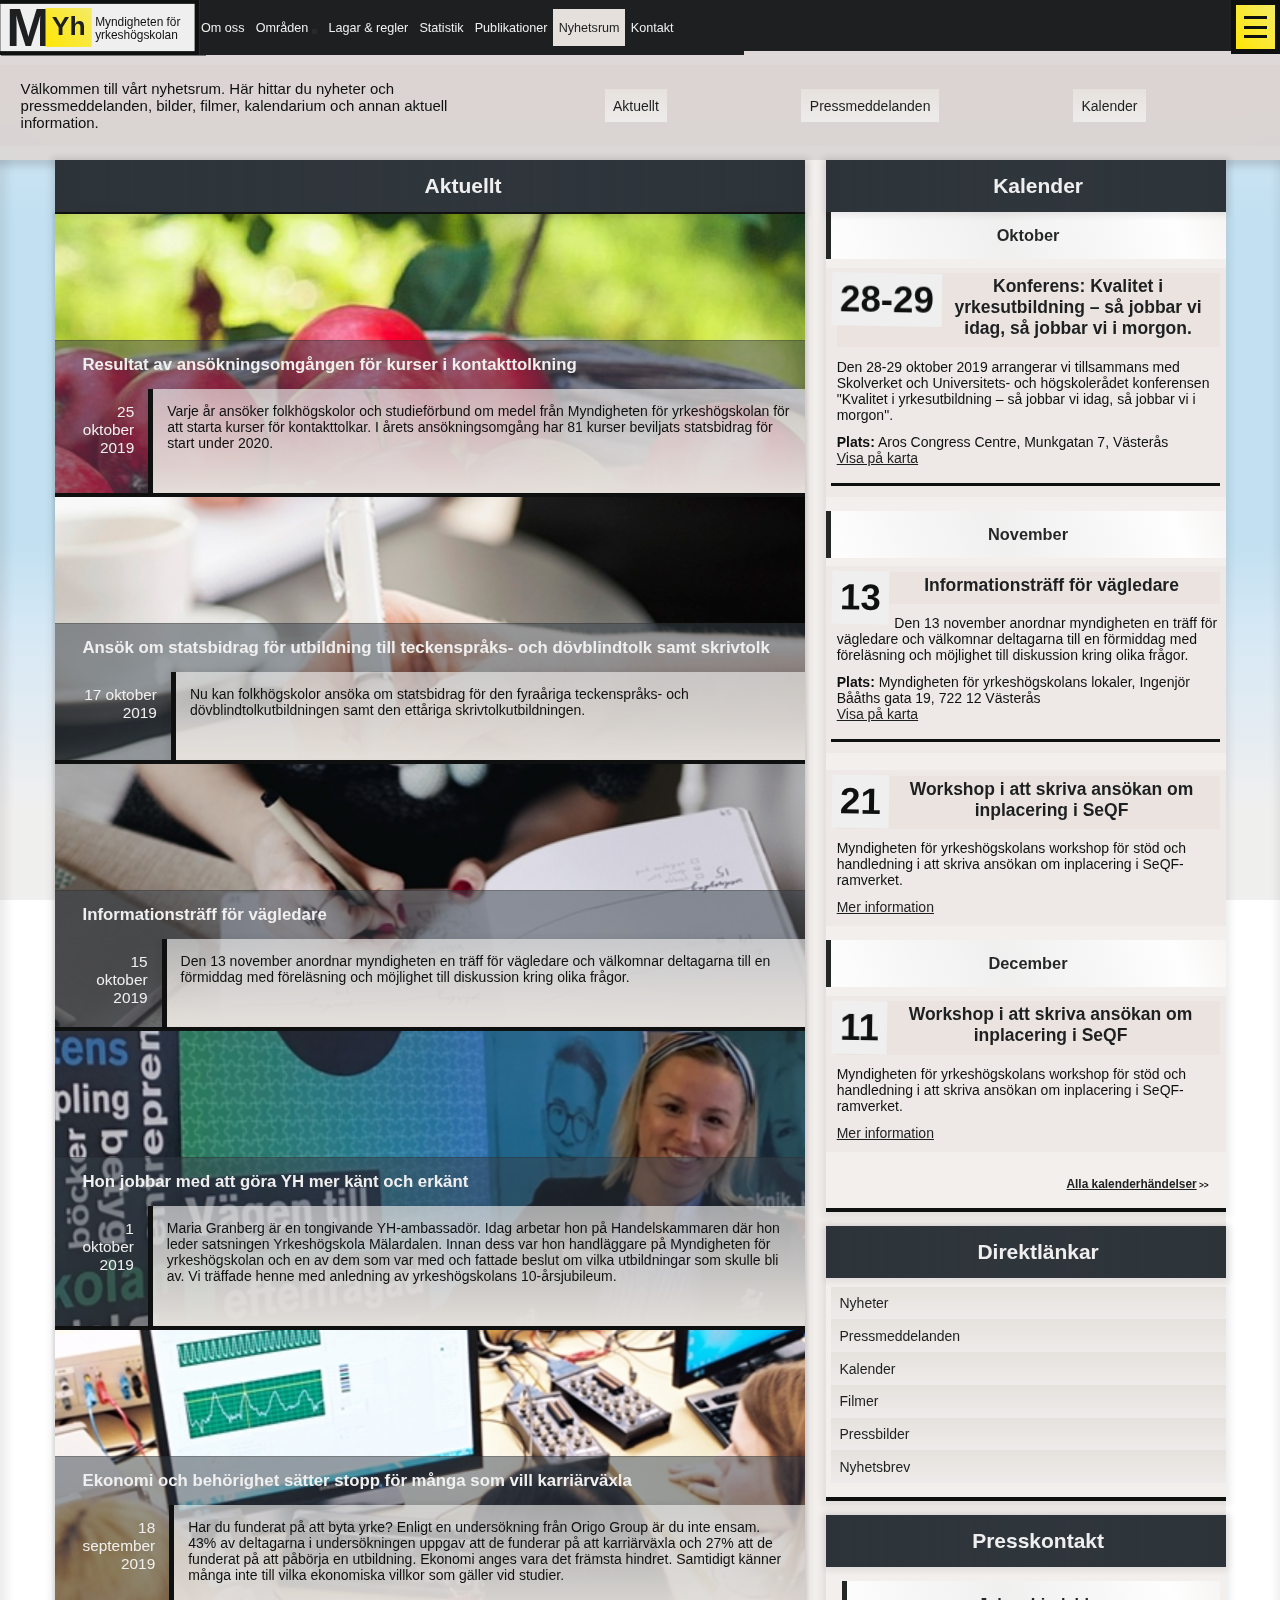
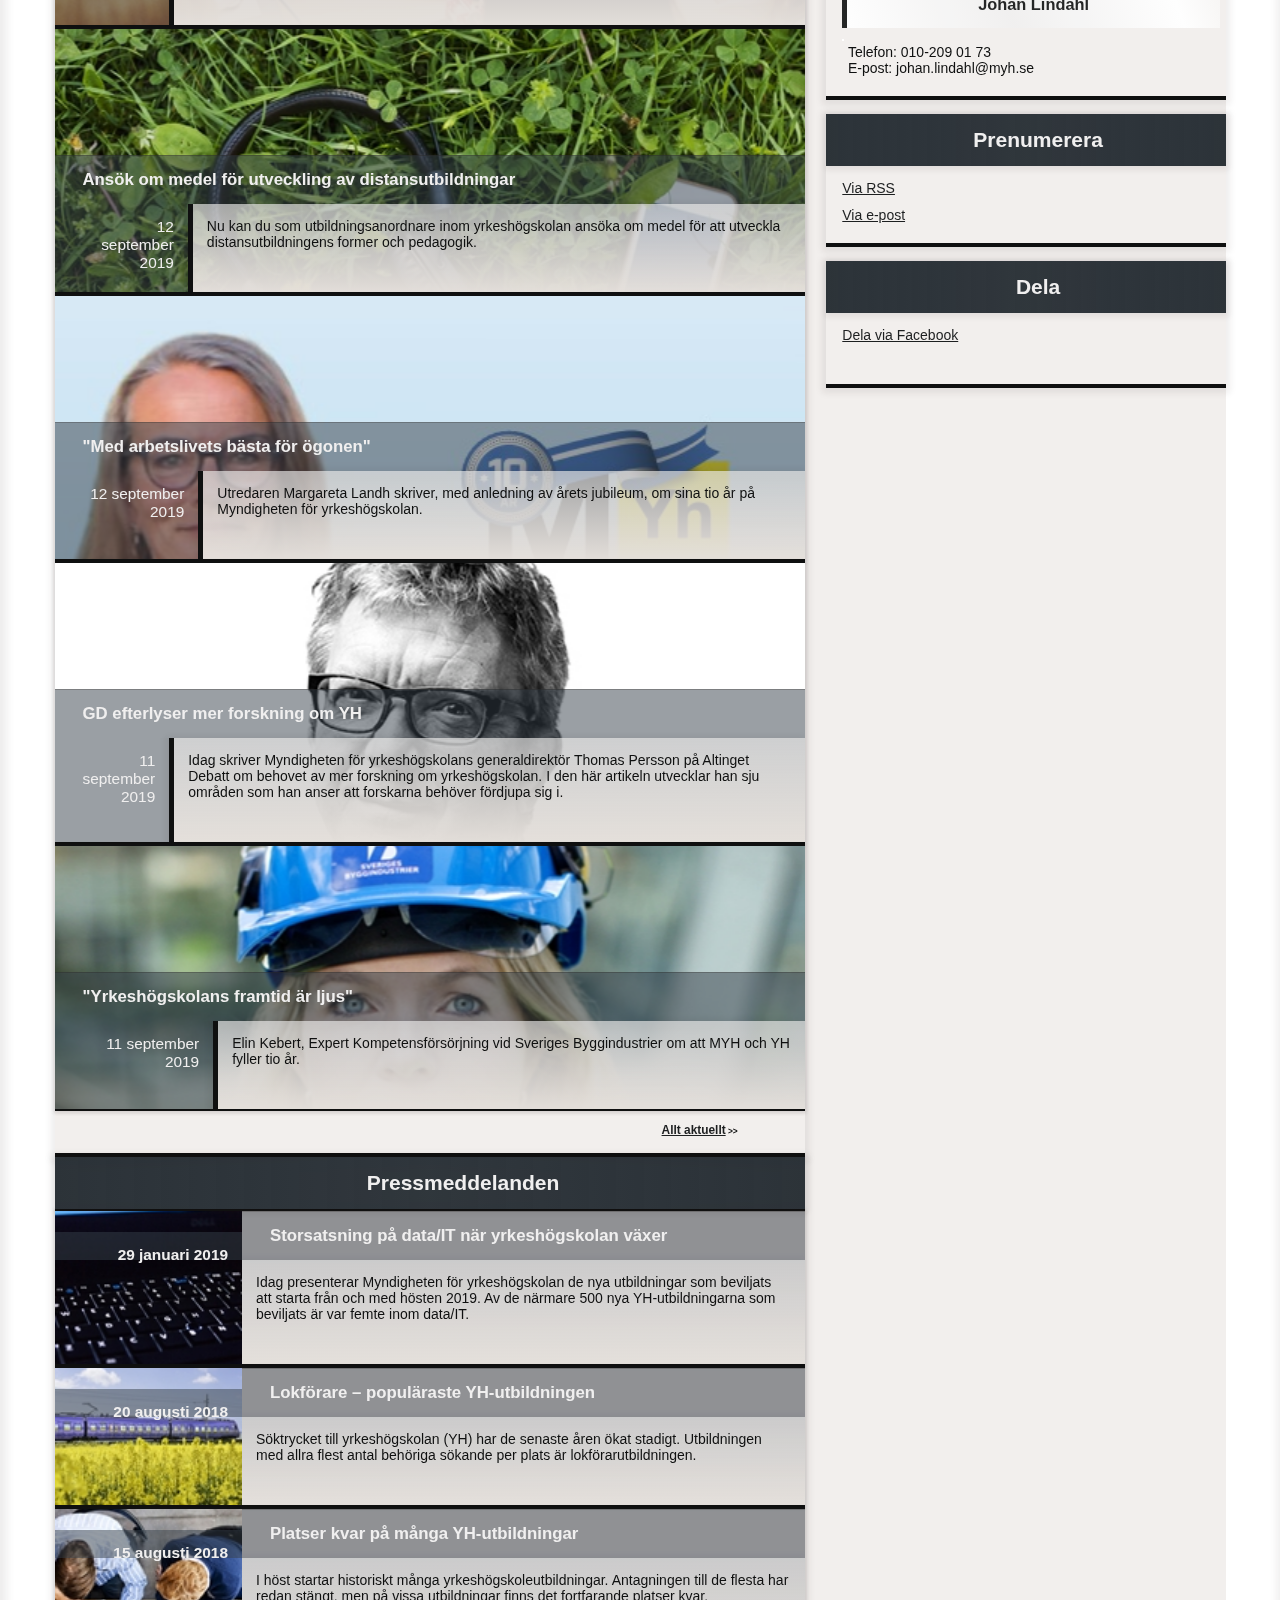
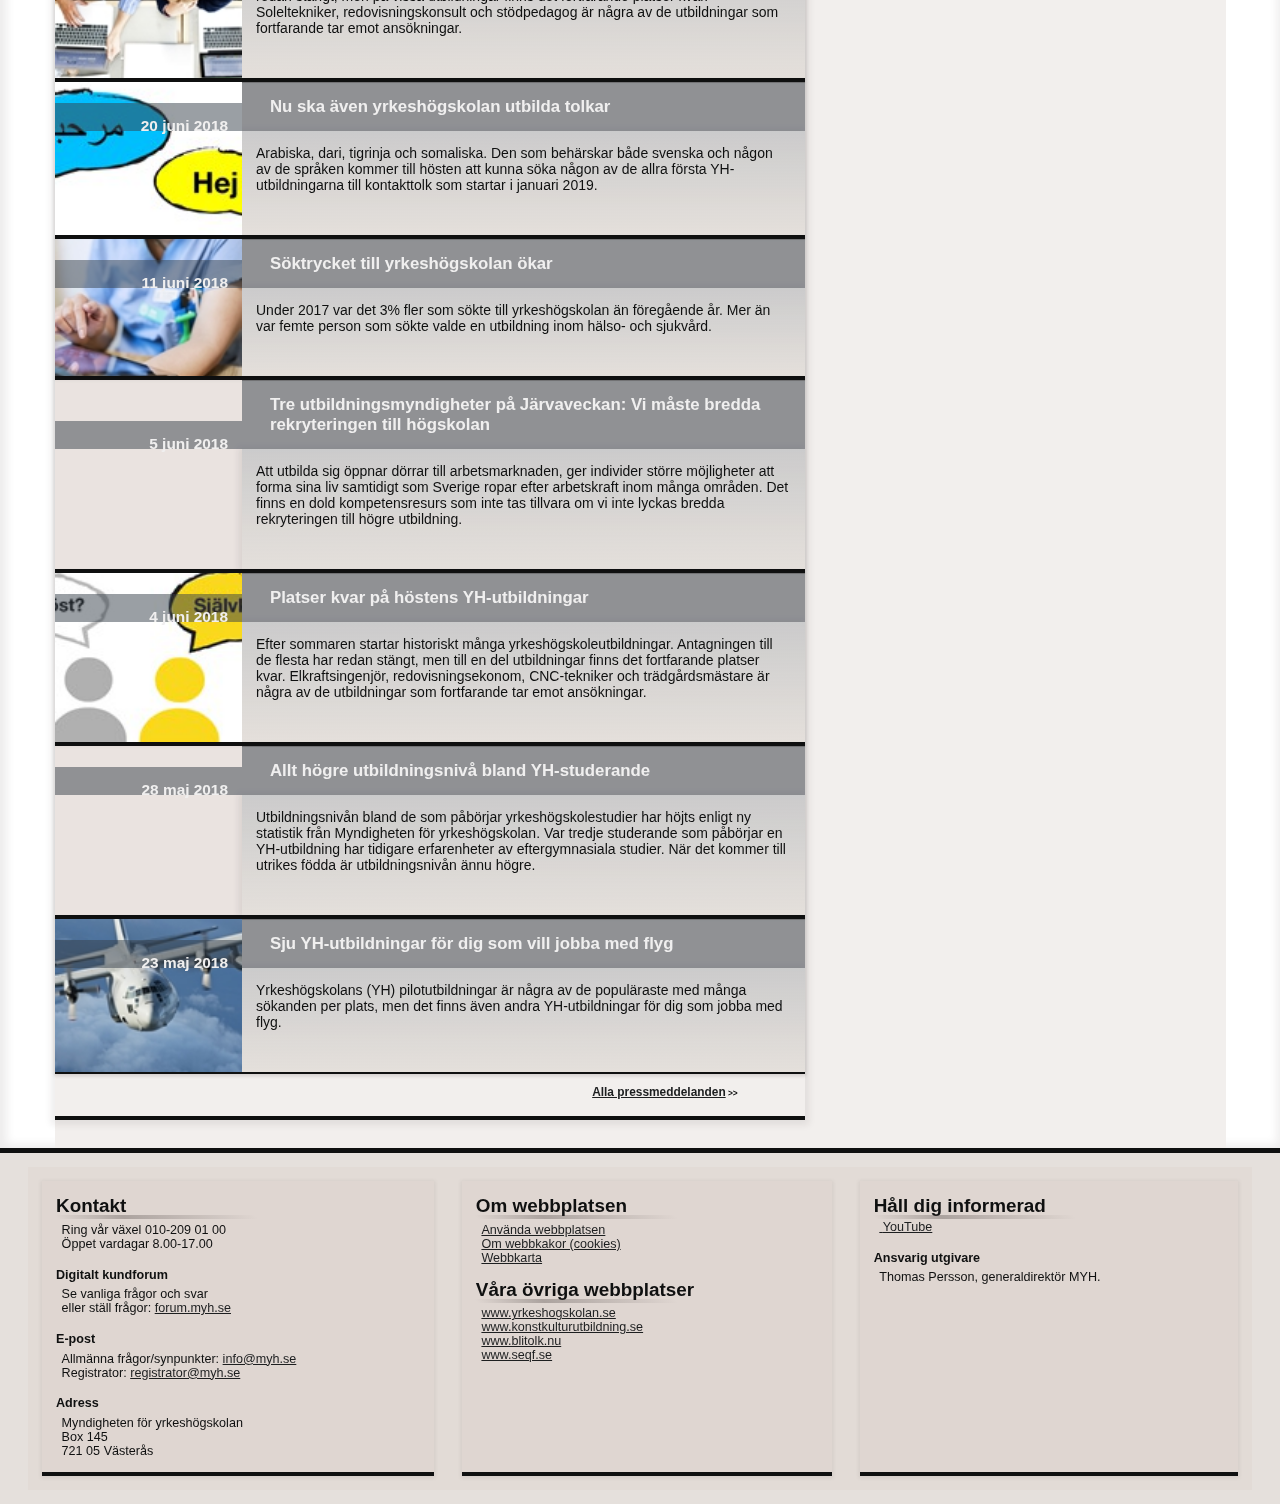
<file: site/newsdesk/index.html>
﻿<!DOCTYPE html>
<html lang="se">
<head>
  <title>Nyhetsrum - Myndigheten för yrkeshögskolan</title>
	<meta name="keywords" content="nyheter, aktuellt, pressmeddelanden" />
	<meta name="description" content="Nyheter från Myndigheten för yrkeshögskolan" />
  <meta http-equiv="Content-Type" content="text/html; charset=UTF-8" />
  <meta name="viewport" content="width=device-width" />
  <meta charset="UTF-8" />
  <link rel="shortcut icon" type="image/x-icon" href="/assets/favicon.ico"/>
  <link rel="stylesheet" href="https://use.fontawesome.com/releases/v5.7.0/css/all.css" integrity="sha384-lZN37f5QGtY3VHgisS14W3ExzMWZxybE1SJSEsQp9S+oqd12jhcu+A56Ebc1zFSJ" crossorigin="anonymous" />
  <link rel="stylesheet" href="/css/main.css">
</head>

<body>

  <input class="burger-check" id="expand" type="checkbox">

  <header role="banner" class="page-header">

    <nav class="nav-main">

      <ul class="nav-links" aria-label="" role="navigation">
        <li><div class="myh-logo-text">
            <a href="index.html">
              <span class="header-logo">M</span><span class="yh">Yh</span>
              <div>Myndigheten för <div> yrkeshögskolan </div> </div>
            </a>
        </div> </li>

        <li><a href="/site/about/">Om oss</a></li>

        <li id="areas-link">
          <a href="/site/areas/">Områden</a>
          <menu id="areas" class="nav-sub">
            <ul class="menu menu-across">
              <li><a href="/site/areas#yrkeshogskolan">Yrkeshögskolan</a></li>
              <li><a href="/site/areas#konstkulturutbildningar">Konst- och kultur</a></li>
              <li><a href="/site/areas#tolk">Tolk </a></li>
              <li><a href="/site/areas#tillsyn">Endast tillsyn</a></li>
              <li><a href="/site/areas#seqf">SeQF</a></li>
              <li><a href="/site/areas#validering">Validering</a></li>
            </ul>
          </menu>

        </li>

        <li><a href="/site/regulations/">Lagar & regler</a></li>
        <li><a href="/site/stats/">Statistik</a></li>
        <li><a href="/site/published/">Publikationer</a></li>
        <li class="current-page"><a href="/site/newsdesk/">Nyhetsrum</a></li>
        <li><a href="/site/contact/">Kontakt</a></li>
      </ul>
    </nav>

    <form class="search" action="/Sok/" method="get">
      <i class="icon-b-search-dark"></i>
      <input type="search" id="header_global_search" placeholder="sök..." name="q" />
      <button class="" type="submit">Sök</button>
    </form>


    <div class="myh-burger">
      <label for="expand" class="burger"></label>
    </div>

  </header>


  <main class="perspective-top fill-for-header negative">

    <div class="intro">
      <section>
        <h1 class="">Nyhetsrum</h1>
        <menu class="tabs">
          <div class="teaser">
            <p>Välkommen till vårt nyhetsrum. Här hittar du nyheter och pressmeddelanden, bilder, filmer, kalendarium och annan aktuell information.</p>
          </div>
          <ul class="menu menu-across">
          <!-- <ul class="menu menu-down"> -->
            <li class="tab" id="tab-news"><a href="#nyheter-flik">Aktuellt</a></li>
            <li class="tab" id="tab-press"><a href="#pressmeddelanden-flik">Pressmeddelanden</a></li>
            <li class="tab" id="tab-cal"><a href="#kalender-flik">Kalender</a></li>
          </ul>
        </menu>
      </section>
    </div>

    <div class="content">

      <div class="primary">

        <section class="articles" id="nyheter-flik">
          <h2 class="">Aktuellt</h2>
          <ul class="article-flow">
            <li class="article-item">
              <img src="/img/Global-Bildbank-Scandinav-BA_EJYJ-Scandinav-ChristinaSundien-584X329.jpg" alt=""/>

              <h2><a href="/site/newsdesk/Nyheter/2019/Resultat-av-ansokningsomgangen-for-kurser-i-kontakttolkning/">Resultat av ansökningsomgången för kurser i kontakttolkning</a></h2>
              <div class="article-text">
                <p class="article-date">25 oktober 2019</p>
                <p>Varje år ansöker folkhögskolor och studieförbund om medel från Myndigheten för yrkeshögskolan för att starta kurser för kontakttolkar. I årets ansökningsomgång har 81 kurser beviljats statsbidrag för start under 2020.</p>
              </div>
            </li><li class="article-item">

              <img src="/img/Global-Bildbank-Scandinav-Scandinav_royaltyfria-Scandinav_XMQC.jpg" alt=""/>

              <h2><a href="/site/newsdesk/Nyheter/2019/Ansok-om-statsbidrag-for-utbildning-till-teckensprakstolk-och-dovblindtolk-samt-skrivtolk/">Ansök om statsbidrag för utbildning till teckenspråks- och dövblindtolk samt skrivtolk</a></h2>
              <div class="article-text">
                <p class="article-date">17 oktober 2019</p>
                <p>Nu kan folkhögskolor ansöka om statsbidrag för den fyraåriga teckenspråks- och dövblindtolkutbildningen samt den ettåriga skrivtolkutbildningen. </p>
              </div>
            </li>

            <li class="article-item">
              <img src="/img/Global-Bildbank-Scandinav_9EMA.jpg" alt=""/>
              <h2><a href="/site/newsdesk/Nyheter/2019/Informationstraff-for-vagledare/">Informationsträff för vägledare</a></h2>
              <div class="article-text">
                <p class="article-date">15 oktober 2019</p>
                <p>Den 13 november anordnar myndigheten en träff för vägledare och välkomnar deltagarna till en förmiddag med föreläsning och möjlighet till diskussion kring olika frågor.</p>
              </div>
            </li><li class="article-item">

              <img src="/img/Global-Bildbank-maria.jpg" alt=""/>

              <h2><a href="/site/newsdesk/Nyheter/2019/Hon-jobbar-med-att-gora-YH-mer-kant-och-erkant-/">Hon jobbar med att göra YH mer känt och erkänt</a></h2>
              <div class="article-text">
                <p class="article-date">1 oktober 2019</p>
                <p>Maria Granberg är en tongivande YH-ambassadör. Idag arbetar hon på Handelskammaren där hon leder satsningen Yrkeshögskola Mälardalen. Innan dess var hon handläggare på Myndigheten för yrkeshögskolan och en av dem som var med och fattade beslut om vilka utbildningar som skulle bli av.  Vi träffade henne med anledning av yrkeshögskolans 10-årsjubileum. </p>
              </div>
            </li>

            <li class="article-item">

              <img src="/img/Global-Bildbank-Scandinav-20171227-teknikftg006572-24A-Redigera.jpg" alt=""/>

              <h2><a href="/site/newsdesk/Nyheter/2019/Ekonomi-och-behorighet-satter-stopp-for-manga-som-vill-karriarvaxla/">Ekonomi och behörighet sätter stopp för många som vill karriärväxla</a></h2>
              <div class="article-text">
                <p class="article-date">18 september 2019</p>
                <p>Har du funderat på att byta yrke? Enligt en undersökning från Origo Group är du
                  inte ensam. 43% av deltagarna i undersökningen uppgav att de funderar på att
                  karriärväxla och 27% att de funderat på att påbörja en utbildning. Ekonomi anges
                  vara det främsta hindret. Samtidigt känner många inte till vilka ekonomiska villkor
                  som gäller vid studier.</p>
              </div>
            </li><li class="article-item">

              <img class="" src="/img/Global-Bildbank-Scandinav_DVHE.jpg" alt=""/>

              <h2><a href="/site/newsdesk/Nyheter/2019/Ansok-om-medel-for-utveckling-av-distansutbildningar/">Ansök om medel för utveckling av distansutbildningar</a></h2>
              <div class="article-text">
                <p class="article-date">12 september 2019</p>
                <p>Nu kan du som utbildningsanordnare inom yrkeshögskolan ansöka om medel för att utveckla distansutbildningens former och pedagogik.</p>
              </div>
            </li><li class="article-item">

              <img class="" src="/img/Global-Bildbank-margareta.jpg" alt=""/>

              <h2><a href="/site/newsdesk/Nyheter/2019/rubrik-margareta/">"Med arbetslivets bästa för ögonen"</a></h2>
              <div class="article-text">
                <p class="article-date">12 september 2019</p>
                <p>Utredaren Margareta Landh skriver, med anledning av årets jubileum, om sina tio år på Myndigheten för yrkeshögskolan. </p>
              </div>
            </li><li class="article-item">

              <img class="" src="/img/Global-Bildbank-tomas-svartvit.jpg" alt=""/>

              <!-- <h2 class="parallax-fg"><a href="/site/newsdesk/Nyheter/2019/GD-efterlyser-mer-forskning-om-YH/">GD efterlyser mer forskning om YH</a></h2> -->
              <h2 class=""><a href="/site/newsdesk/Nyheter/2019/GD-efterlyser-mer-forskning-om-YH/">GD efterlyser mer forskning om YH</a></h2>
              <div class="article-text">
                <p class="article-date">11 september 2019</p>
                <p>Idag skriver Myndigheten för yrkeshögskolans generaldirektör Thomas Persson på Altinget Debatt om behovet av mer forskning om yrkeshögskolan. I den här artikeln utvecklar han sju områden som han anser att forskarna behöver fördjupa sig i. </p>
              </div>
            </li><li class="article-item">

              <img class="" src="/img/Global-Bildbank-IMG_9112.jpg" alt=""/>

              <h2><a href="/site/newsdesk/Nyheter/2019/Yrkeshogskolans-framtid-ar-ljus/">"Yrkeshögskolans framtid är ljus"</a></h2>
              <div class="article-text">
                <p class="article-date">11 september 2019</p>
                <p>Elin Kebert, Expert Kompetensförsörjning vid Sveriges Byggindustrier om att MYH och YH fyller tio år.</p>
              </div>
            </li>

            </ul> <p class="read-more"><a href="/site/newsdesk/Nyheter/">Allt aktuellt</a></p>
        </section>


        <section class="press-releases" id="pressmeddelanden-flik">
          <h2 class="">Pressmeddelanden</h2>
          <ul class="article-flow">
            <li class="article-item">
              <img src="/img/Global-Bildbank-YH-DataIT.jpg" alt="">

              <h2><a href="/site/newsdesk/Pressmeddelanden/2019/Storsatsning-pa-dataIT-nar-yrkeshogskolan-vaxer/">Storsatsning på data/IT när yrkeshögskolan växer</a></h2>
              <div class="article-text">
                <p class="article-date">29 januari 2019</p>
                <p>Idag presenterar Myndigheten för yrkeshögskolan de nya utbildningar som beviljats att starta från och med hösten 2019. Av de närmare 500 nya YH-utbildningarna som beviljats är var femte inom data/IT. </p>
              </div>
            </li><li class="article-item">

              <img src="/img/Global-Bildbank-Scandinav-Scandinav_tidsbegransade-Scandinav_2HUE.jpg" alt="">

              <h2><a href="/site/newsdesk/Pressmeddelanden/2018/Lokforare--popularaste-YH-utbildningen/">Lokförare – populäraste YH-utbildningen</a></h2>
              <div class="article-text">
                <p class="article-date">20 augusti 2018</p>
                <p>Söktrycket till yrkeshögskolan (YH) har de senaste åren ökat stadigt. Utbildningen med allra flest antal behöriga sökande per plats är lokförarutbildningen. </p>
              </div>
            </li><li class="article-item">

              <img src="/img/Global-Bildbank-Scandinav_SJPA.jpg" alt="">

              <h2><a href="/site/newsdesk/Pressmeddelanden/2018/Platser-kvar-pa-manga-YH-utbildningar/">Platser kvar på många YH-utbildningar</a></h2>
              <div class="article-text">
                <p class="article-date">15 augusti 2018</p>
                <p>I höst startar historiskt många yrkeshögskoleutbildningar. Antagningen till de flesta har redan stängt, men på vissa utbildningar finns det fortfarande platser kvar. Soleltekniker, redovisningskonsult och stödpedagog är några av de utbildningar som fortfarande tar emot ansökningar. </p>
              </div>
            </li><li class="article-item">

              <img src="/img/Global-Bildbank-YH%2520tolk%2520nyhet.jpg" alt="">

              <h2><a href="/site/newsdesk/Pressmeddelanden/2018/Nu-ska-aven-yrkeshogskolan-utbilda-tolkar/">Nu ska även yrkeshögskolan utbilda tolkar</a></h2>
              <div class="article-text">
                <p class="article-date">20 juni 2018</p>
                <p>Arabiska, dari, tigrinja och somaliska. Den som behärskar både svenska och någon av de språken kommer till hösten att kunna söka någon av de allra första YH-utbildningarna till kontakttolk som startar i januari 2019. </p>
              </div>
            </li><li class="article-item">

              <img src="/img/Global-Bildbank-Scandinav_VT5S.jpg" alt="">

              <h2><a href="/site/newsdesk/Pressmeddelanden/2018/Soktrycket-till-yrkeshogskolan-okar/">Söktrycket till yrkeshögskolan ökar</a></h2>
              <div class="article-text">
                <p class="article-date">11 juni 2018</p>
                <p>Under 2017 var det 3% fler som sökte till yrkeshögskolan än föregående år. Mer än var femte person som sökte valde en utbildning inom hälso- och sjukvård. </p>
              </div>
            </li><li class="article-item">

              <h2><a href="/site/newsdesk/Pressmeddelanden/2018/Tre-utbildningsmyndigheter-pa-JarvaveckanVi-maste-bredda-rekryteringen-till-hogskolan/">Tre utbildningsmyndigheter på Järvaveckan: Vi måste bredda rekryteringen till högskolan</a></h2>
              <div class="article-text">
                <p class="article-date">5 juni 2018</p>
                <p>Att utbilda sig öppnar dörrar till arbetsmarknaden, ger individer större möjligheter att forma sina liv samtidigt som Sverige ropar efter arbetskraft inom många områden. Det finns en dold kompetensresurs som inte tas tillvara om vi inte lyckas bredda rekryteringen till högre utbildning. </p>
              </div>
            </li><li class="article-item">

              <img src="/img/Global-Bildbank-33168561_2046261672070169_2946758838239363072_o.jpg" alt="">

              <h2><a href="/site/newsdesk/Pressmeddelanden/2018/Platser-kvar-pa-hostens-YH-utbildningar/">Platser kvar på höstens YH-utbildningar</a></h2>
              <div class="article-text">
                <p class="article-date">4 juni 2018</p>
                <p>Efter sommaren startar historiskt många yrkeshögskoleutbildningar. Antagningen till de flesta har redan stängt, men till en del utbildningar finns det fortfarande platser kvar. Elkraftsingenjör, redovisningsekonom, CNC-tekniker och trädgårdsmästare är några av de utbildningar som fortfarande tar emot ansökningar. </p>
              </div>
            </li><li class="article-item">

              <!-- <img src="/img/Global-Bildbank-DSC_0319.JPG" alt=""> -->

              <h2><a href="/site/newsdesk/Pressmeddelanden/2018/Allt-hogre-utbildningsniva-bland-YH-studerande/">Allt högre utbildningsnivå bland YH-studerande</a></h2>
              <div class="article-text">
                <p class="article-date">28 maj 2018</p>
                <p>Utbildningsnivån bland de som påbörjar yrkeshögskolestudier har höjts enligt ny statistik från Myndigheten för yrkeshögskolan. Var tredje studerande som påbörjar en YH-utbildning har tidigare erfarenheter av eftergymnasiala studier. När det kommer till utrikes födda är utbildningsnivån ännu högre.</p>
              </div>
            </li><li class="article-item">

              <img src="/img/Global-Bildbank-Scandinav-Scandinav_royaltyfria-ima110422.jpg" alt="">

              <h2><a href="/site/newsdesk/Pressmeddelanden/2018/Sju-YH-utbildningar-for-dig-som-vill-jobba-med-flyg/">Sju YH-utbildningar för dig som vill jobba med flyg</a></h2>
              <div class="article-text">
                <p class="article-date">23 maj 2018</p>
                <p>Yrkeshögskolans (YH) pilotutbildningar är några av de populäraste med många sökanden per plats, men det finns även andra YH-utbildningar för dig som jobba med flyg. </p>
              </div>
            </li></ul>
            <p class="read-more"><a href="/site/newsdesk/Pressmeddelanden/">Alla pressmeddelanden</a></p>
        </section>
        </div>


      <div class="sidebar">

        <section class="calendar" id="kalender-flik">
          <h2 class="">Kalender</h2>
          <ul class="cal-flow">
            <li class="cal-month">
              <h3 class="cal-month-header"><time datetime="2019-10">Oktober</time></h3><ul class="cal-month-items">
                <li class="cal-item">
                  <p class="cal-item-meta"><time datetime="2019-10-28">28-29</time> <span class="visually-hidden"> oktober 2019</span></p>
                  <div class="cal-item-body">

                    <h2 class=""><a href="/site/newsdesk/Kalender/2019/Konferens-Kvalitet-i-yrkesutbildning--sa-jobbar-vi-idag-sa-jobbar-vi-i-morgon/">Konferens: Kvalitet i yrkesutbildning – så jobbar vi idag, så jobbar vi i morgon.</a></h2>

                    <p>Den 28-29 oktober 2019 arrangerar vi tillsammans med Skolverket och Universitets- och h&#246;gskoler&#229;det konferensen &quot;Kvalitet i yrkesutbildning – s&#229; jobbar vi idag, s&#229; jobbar vi i morgon&quot;.</p>
                    <ul class="">
                      <li><strong>Plats:</strong> Aros Congress Centre, Munkgatan 7, Västerås</li>
                      <li><i class="icon-gl-map-marker"></i><a href="https://maps.google.com/?q=Aros+Congress+Centre%2c+Munkgatan+7%2c+V%c3%a4ster%c3%a5s" target="_blank" rel="noreferrer">Visa på karta</a></li>
                    </ul>
                  </div>
                </li>
              </ul>
            </li>


            <li class="cal-month"><h3 class="cal-month-header"><time datetime="2019-11">November</time></h3><ul class="cal-month-items">

              <li class="cal-item">
                <p class="cal-item-meta"><time datetime="2019-11-13">13</time> <span class="visually-hidden"> november 2019</span></p>
                <div class="cal-item-body">

                  <h2 class=""><a href="/site/newsdesk/Kalender/2019/Informationstraff-for-vagledare/">Informationsträff för vägledare</a></h2>

                  <p>Den 13 november anordnar myndigheten en tr&#228;ff f&#246;r v&#228;gledare och v&#228;lkomnar deltagarna till en f&#246;rmiddag med f&#246;rel&#228;sning och m&#246;jlighet till diskussion kring olika fr&#229;gor.</p>
                  <ul class="">
                    <li><strong>Plats:</strong> Myndigheten för yrkeshögskolans lokaler, Ingenjör Bååths gata 19, 722 12 Västerås</li>
                    <li><i class="icon-gl-map-marker"></i><a href="https://maps.google.com/?q=Myndigheten+f%c3%b6r+yrkesh%c3%b6gskolans+lokaler%2c+Ingenj%c3%b6r+B%c3%a5%c3%a5ths+gata+19%2c+722+12+V%c3%a4ster%c3%a5s" target="_blank" rel="noreferrer">Visa på karta</a></li>
                  </ul>
                </div>
              </li>

                <li class="cal-item">
                  <p class="cal-item-meta"><time datetime="2019-11-21">21</time> <span class="visually-hidden"> november 2019</span></p>
                  <div class="cal-item-body">

                    <h2 class=""><a href="/site/newsdesk/Kalender/2019/Workshop-i-att-skriva-SeQF-kvalifikationer7/">Workshop i att skriva ansökan om inplacering i SeQF</a></h2>

                    <p><span>Myndigheten för yrkeshögskolans workshop för stöd och handledning i att skriva ansökan om inplacering i SeQF-ramverket. </span></p>
                    <p><span><a href="/site/newsdesk/Nyheter/2019/MYH-stottar-i-arbetet-med-ansokan-om-inplacering-i-SeQF/"><span>Mer information</span></a></span></p>
                  </div>
                </li>
            </ul></li>
              <li class="cal-month"><h3 class="cal-month-header"><time datetime="2019-12">December</time></h3><ul class="cal-month-items">
                  <li class="cal-item">
                    <p class="cal-item-meta"><time datetime="2019-12-11">11</time> <span class="visually-hidden"> december 2019</span></p>
                    <div class="cal-item-body">

                      <h2 class=""><a href="/site/newsdesk/Kalender/2019/Workshop-i-att-skriva-SeQF-kvalifikationer8/">Workshop i att skriva ansökan om inplacering i SeQF</a></h2>
                      <p><span>Myndigheten för yrkeshögskolans workshop för stöd och handledning i att skriva ansökan om inplacering i SeQF-ramverket. </span></p>
                      <p><span><a href="/site/newsdesk/Nyheter/2019/MYH-stottar-i-arbetet-med-ansokan-om-inplacering-i-SeQF/"><span>Mer information</span></a></span></p>
                    </div>
                </li>
            </ul></li>
          </ul>
          <p class="read-more"><a href="/site/newsdesk/Kalender/">Alla kalenderhändelser</a></p>
        </section>

        <section class="sub-nav">
          <h2 class="">Direktlänkar</h2>
          <ul class="menu">
            <li><a href="/site/newsdesk/Nyheter/">Nyheter</a></li><li><a href="/site/newsdesk/Pressmeddelanden/">Pressmeddelanden</a></li><li><a href="/site/newsdesk/Kalender/">Kalender</a></li><li><a href="/site/newsdesk/Filmer/">Filmer</a></li><li><a href="/site/newsdesk/Pressbilder/">Pressbilder</a></li><li><a href="/site/newsdesk/Nyhetsbrev/">Nyhetsbrev</a></li></ul>
        </section>

        <section>
          <h2 class="">Presskontakt</h2>
          <ul class="press-contacts">
            <li class="vcard">
              <h3>Johan Lindahl</h3>
              <div class="press-contact">
                <img src="/img/Global-Illustrationer-ffffff.jpg" alt=""/>
                <p>Telefon: 010-209 01 73<br />E-post: johan.lindahl@myh.se</p>
              </div>
            </li>
          </ul>
        </section>

        <section class="subscribe">
          <h2>Prenumerera</h2>
          <ul class="social-links">
            <li><i class="icon-b-rss-dark"></i><a href="/Rss-floden/">Via RSS</a></li>
            <li><i class="icon-b-mail-dark"></i><a href="/Prenumerera-via-E-post/">Via e-post</a></li>
          </ul>
        </section>

        <section class="social-box">
          <h2>Dela</h2>
          <ul class="social-links">
            <li> <a title="Dela via Facebook" class="icon-b-facebook-dark" href="https://www.facebook.com/sharer/sharer.php?u=http%3a%2f%2fwww.myh.se%2fNyhetsrum%2f" rel="nofollow"><span class="">Dela via Facebook</span></a> </li>
            <li> <a title="Dela via Twitter" class="icon-b-twitter-dark" href="https://twitter.com/share?url=http%3a%2f%2fwww.myh.se%2fNyhetsrum%2f"></a> </li>
            <li> <a title="Dela via E-post" class="icon-b-mail-dark" href="mailto:?body=%0d%0aNyhetsrum%0d%0ahttp%3a%2f%2fwww.myh.se%2fNyhetsrum%2f"></a> </li>
          </ul>
        </section>

        </div>

      </div>

  </main>

<footer>
  <div role="contentinfo" class="footer-content">

    <div class="footer-column">
      <h2>Kontakt</h2>
      <p>Ring vår växel <strong>010-209 01 00</strong>
        <br/>Öppet vardagar <strong>8.00-17.00</strong> </p>
      <h4>Digitalt kundforum</h4>
      <p><span>Se vanliga frågor och svar </br> eller ställ frågor: </span><a href="https://forum.myh.se" target="_blank" rel="noreferrer">forum.myh.se</a></p>
      <h4 class="tel"><span class="type">E-post</span></h4>
      <p>Allmänna frågor/synpunkter: <a class="email" href="mailto:info@myh.se">info@myh.se<br /></a>Registrator: <a class="url" href="mailto:registrator@myh.se">registrator@myh.se</a></p>
      <h4 class="tel"><span class="type">Adress</span></h4>
      <div class="adr"> <p class="">Myndigheten för yrkeshögskolan<br />Box 145<br />

      <span class="postal-code">721 05</span> <span class="locality">Västerås</span></p> </div>
    </div>

    <div class="footer-column">
      <h2>Om webbplatsen</h2>
      <p><a title="Använda webbplatsen" class="url" href="/Om-webbplatsen/Anvanda-webbplatsen/">Använda webbplatsen</a><br /><a title="Om webbkakor (cookies)" class="url" href="/Om-webbplatsen/Webbkakor-pa-den-har-webbplatsen/" accesskey="8">Om webbkakor (cookies)</a><br /><a class="url" href="/Webbkarta/" accesskey="3">Webbkarta</a><br /><br /></p>
      <h2>Våra&nbsp;övriga webbplatser</h2>
      <p><a class="url" href="https://www.yrkeshogskolan.se" target="blank">www.yrkeshogskolan.se<br /></a><a href="https://www.konstkulturutbildning.se" target="_blank" rel="noreferrer">www.konstkulturutbildning.se</a><br /><a class="url" href="https://www.myh.se/blitolk/" target="_blank" rel="noreferrer">www.blitolk.nu</a><br /><a href="https://www.seqf.se" target="_blank" rel="noreferrer">www.seqf.se</a></p>
    </div>

    <div class="footer-column">
      <h2>Håll dig informerad</h2>
      <ul class="footer-social-media"> <li><a href="https://www.youtube.com/channel/UC8iPn0eKy-5vQ6Mx_-ep-KA" target="_blank" rel="noreferrer"><em class="fab fa-youtube">&nbsp;</em>YouTube</a></li> </ul>

      <h4>Ansvarig utgivare</h4> <p>Thomas Persson, generaldirektör MYH.</p>
    </div>

  </div>
</footer>

  </body>
</html>
</file>
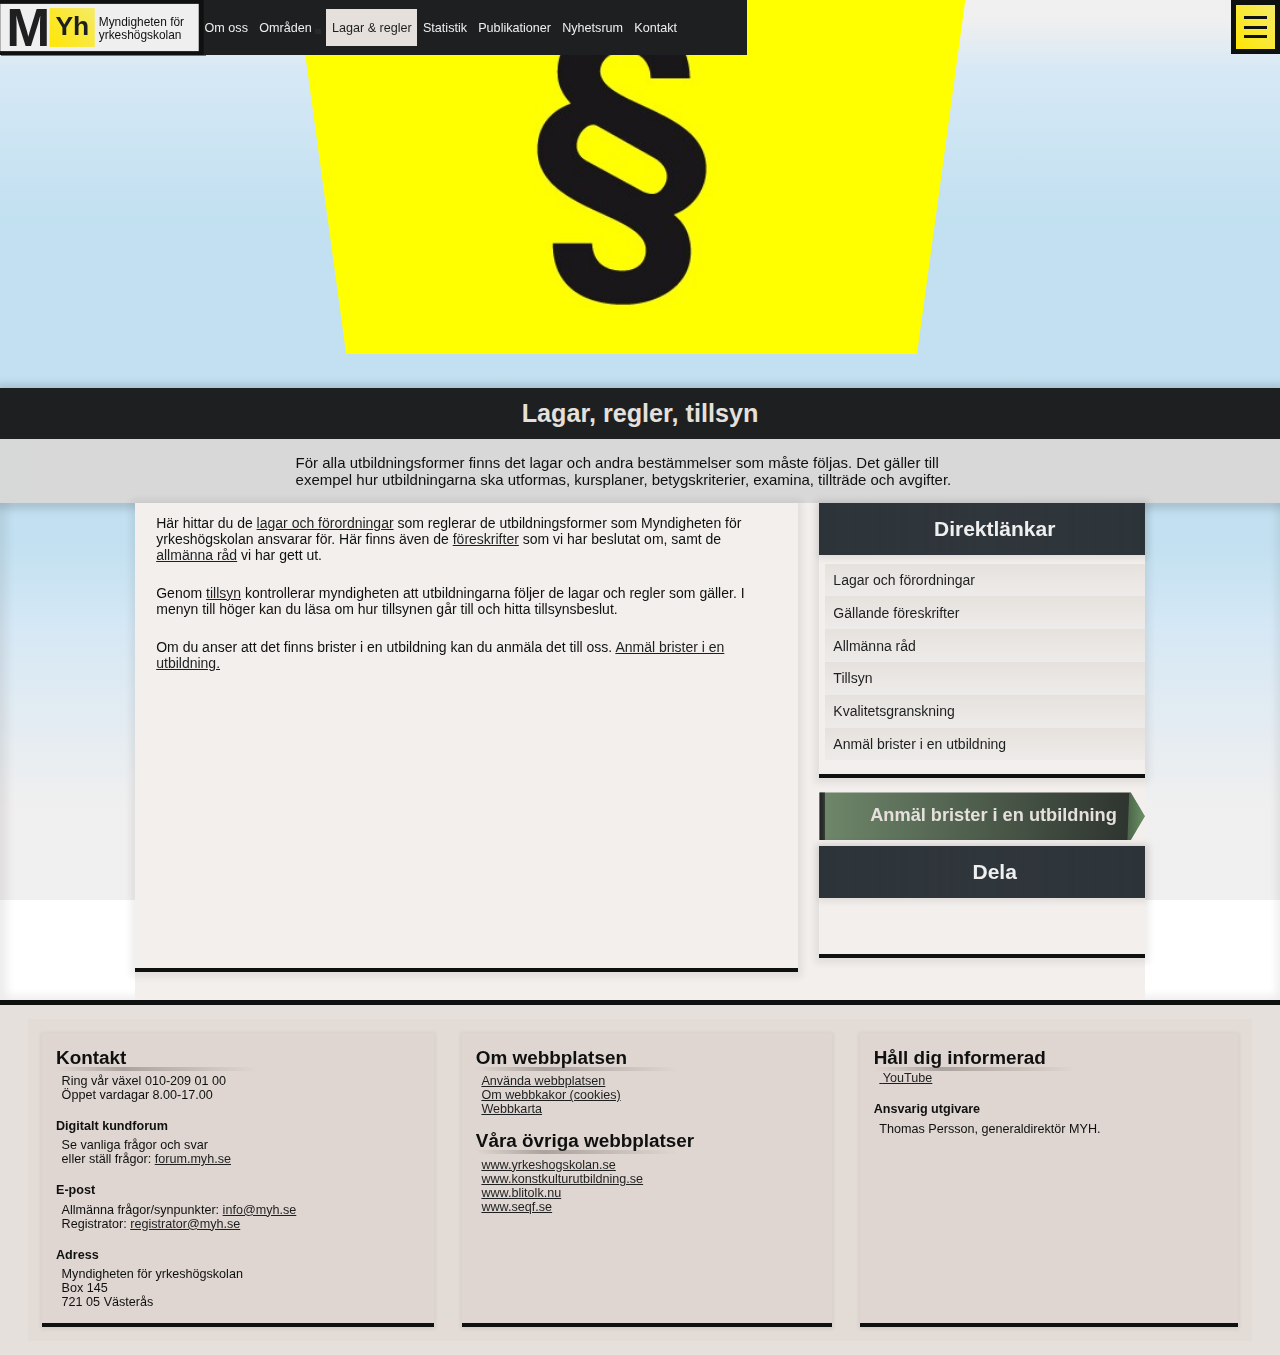
<file: site/regulations/index.html>
﻿<!DOCTYPE html>
<html lang="se">
<head>
  <title>Lagar, regler, tillsyn - Myndigheten för yrkeshögskolan </title>
	<meta name="keywords" content="lagar, regler, tillsyn" />
	<meta name="description" content="För alla utbildningsformer finns det lagar och andra bestämmelser som måste följas." />
  <meta http-equiv="Content-Type" content="text/html; charset=UTF-8" />
  <meta name="viewport" content="width=device-width" />
  <link rel="shortcut icon" type="image/x-icon" href="/assets/favicon.ico"/>
  <link rel="stylesheet" href="https://use.fontawesome.com/releases/v5.7.0/css/all.css" integrity="sha384-lZN37f5QGtY3VHgisS14W3ExzMWZxybE1SJSEsQp9S+oqd12jhcu+A56Ebc1zFSJ" crossorigin="anonymous" />
  <link rel="stylesheet" href="/css/main.css">
</head>

<body>

  <input class="burger-check" id="expand" type="checkbox">

  <header role="banner" class="">

    <nav class="nav-main">
      <ul class="nav-links" aria-label="" role="navigation">
        <li><div class="myh-logo-text">
          <a href="index.html">
            <span class="header-logo">M</span>
            <span class="yh">Yh</span>
            <div class="tagline">Myndigheten för <div> yrkeshögskolan </div></div>
          </a>
        </div></li>

        <li><a href="/site/about/">Om oss</a></li>

        <li id="areas-link">
          <a href="/site/areas/">Områden</a>
          <menu id="areas" class="nav-sub">
            <ul class="menu menu-across">
              <li><a href="/site/areas#yrkeshogskolan">Yrkeshögskolan</a></li>
              <li><a href="/site/areas#konstkulturutbildningar">Konst- och kultur</a></li>
              <li><a href="/site/areas#tolk">Tolk </a></li>
              <li><a href="/site/areas#tillsyn">Endast tillsyn</a></li>
              <li><a href="/site/areas#seqf">SeQF</a></li>
              <li><a href="/site/areas#validering">Validering</a></li>
            </ul>
          </menu>
        </li>

        <li class="current-page"><a href="/site/regulations/">Lagar & regler</a></li>
        <li><a href="/site/stats/">Statistik</a></li>
        <li><a href="/site/published/">Publikationer</a></li>
        <li><a href="/site/newsdesk/">Nyhetsrum</a></li>
        <li><a href="/site/contact/">Kontakt</a></li>
      </ul>
    </nav>

    <form class="search" action="/Sok/" method="get">
      <i class="icon-b-search-dark"></i>
      <input type="search" id="header_global_search" placeholder="sök..." name="q" />
      <button class="" type="submit">Sök</button>
    </form>

    <div class="myh-burger">
      <label for="expand" class="burger"></label>
    </div>

  </header>

  <div class="hero parallax-sm stick-up">
      <img class="image-as-bg shaped-bg parallax-bg" src="/img/Global-Illustrationer-Paragraf.jpg">
  </div>
<!-- <main class="perspective-top"> -->
<main class="">


  <!-- <div class="hero parallax-sm stick-up"> -->
  <!--     <img class="image-as-bg shaped-bg parallax-bg" src="/img/Global-Illustrationer-Paragraf.jpg"> -->
  <!-- </div> -->

  <div class="intro">
    <section class="">
      <h1>Lagar, regler, tillsyn</h1>
      <div class="teaser">
        <p>För alla utbildningsformer finns det lagar och andra bestämmelser som måste följas. Det gäller till exempel hur utbildningarna ska utformas, kursplaner, betygskriterier, examina, tillträde och avgifter.</p>
      </div>
    </section>
  </div>


  <div class="content">
    <div class="primary">

      <section class="raw-text">
        <p>Här hittar du de <a href="/site/regulations/Lagar-och-forordningar/">lagar och förordningar</a> som reglerar de utbildningsformer som Myndigheten för yrkeshögskolan ansvarar för. Här finns även de <a href="/site/regulations/Foreskrifter/">föreskrifter</a> som vi har beslutat om, samt de <a href="/site/regulations/Allmanna-rad/">allmänna råd</a> vi har&nbsp;gett ut.&nbsp;</p>
        <p>Genom <a href="/site/regulations/Tillsyn/">tillsyn</a> kontrollerar myndigheten att utbildningarna följer de lagar och regler som gäller. I menyn till höger kan du läsa om hur tillsynen går till och hitta tillsynsbeslut.</p>
        <p>Om du anser att det finns brister i en utbildning kan du anmäla det till oss. <a href="/site/regulations/Anmal-brister-i-en-utbildning/">Anmäl brister i en utbildning.</a></p>
      </section>

    </div>


    <div class="sidebar" role="complementary">

      <section class="">
        <h2>Direktlänkar</h2>
        <ul class="menu">
          <li><a href="/site/regulations/Lagar-och-forordningar/">Lagar och förordningar</a></li><li><a href="/site/regulations/Foreskrifter/">Gällande föreskrifter</a></li><li><a href="/site/regulations/Allmanna-rad/">Allmänna råd</a></li><li><a href="/site/regulations/Tillsyn/">Tillsyn</a></li><li><a href="/site/regulations/Kvalitetsgranskning/">Kvalitetsgranskning</a></li><li><a href="/site/regulations/Anmal-brister-i-en-utbildning/">Anmäl brister i en utbildning</a></li></ul>
      </section>

      <div class="box-banner green"><a href="/site/regulations/Anmal-brister-i-en-utbildning/">Anmäl brister i en utbildning</a></div>

      <section class="social-box">
        <h2>Dela</h2>
        <ul class="social-links">
          <li> <a title="Dela via Facebook" class="icon-b-facebook-dark" href="https://www.facebook.com/sharer/sharer.php?u=http%3a%2f%2fwww.myh.se%2fLagar-regler-och-tillsyn%2f" rel="nofollow" target="_blank" rel="noreferrer"><span class="visually-hidden">Dela via Facebook</span></a> </li>
          <li> <a title="Dela via Twitter" class="addthis_button_twitter icon-b-twitter-dark" href="https://twitter.com/share?url=http%3a%2f%2fwww.myh.se%2fLagar-regler-och-tillsyn%2f&amp;text=Lagar%2c+regler%2c+tillsyn" rel="nofollow" target="_blank" rel="noreferrer"><span class="visually-hidden">Dela via Twitter</span></a> </li>
          <li> <a title="Dela via E-post" class="addthis_button_email icon-b-mail-dark" href="mailto:?body=%0d%0aLagar, regler, tillsyn%0d%0ahttp%3a%2f%2fwww.myh.se%2fLagar-regler-och-tillsyn%2f&amp;subject=" rel="nofollow"><span class="visually-hidden">Dela via E-post</span></a> </li>
        </ul>
      </section>
    </div>
  </div>

</main>

<footer>
  <div role="contentinfo" class="footer-content">

    <div class="footer-column">
      <h2>Kontakt</h2>
      <p>Ring vår växel <strong>010-209 01 00</strong>
        <br/>Öppet vardagar <strong>8.00-17.00</strong> </p>
      <h4>Digitalt kundforum</h4>
      <p><span>Se vanliga frågor och svar </br> eller ställ frågor: </span><a href="https://forum.myh.se" target="_blank" rel="noreferrer">forum.myh.se</a></p>
      <h4 class="tel"><span class="type">E-post</span></h4>
      <p>Allmänna frågor/synpunkter: <a class="email" href="mailto:info@myh.se">info@myh.se<br /></a>Registrator: <a class="url" href="mailto:registrator@myh.se">registrator@myh.se</a></p>
      <h4 class="tel"><span class="type">Adress</span></h4>
      <div class="adr"> <p class="">Myndigheten för yrkeshögskolan<br />Box 145<br />

      <span class="postal-code">721 05</span> <span class="locality">Västerås</span></p> </div>
    </div>

    <div class="footer-column">
      <h2>Om webbplatsen</h2>
      <p><a title="Använda webbplatsen" class="url" href="/Om-webbplatsen/Anvanda-webbplatsen/">Använda webbplatsen</a><br /><a title="Om webbkakor (cookies)" class="url" href="/Om-webbplatsen/Webbkakor-pa-den-har-webbplatsen/" accesskey="8">Om webbkakor (cookies)</a><br /><a class="url" href="/Webbkarta/" accesskey="3">Webbkarta</a><br /><br /></p>
      <h2>Våra&nbsp;övriga webbplatser</h2>
      <p><a class="url" href="https://www.yrkeshogskolan.se" target="blank">www.yrkeshogskolan.se<br /></a><a href="https://www.konstkulturutbildning.se" target="_blank" rel="noreferrer">www.konstkulturutbildning.se</a><br /><a class="url" href="https://www.myh.se/blitolk/" target="_blank" rel="noreferrer">www.blitolk.nu</a><br /><a href="https://www.seqf.se" target="_blank" rel="noreferrer">www.seqf.se</a></p>
    </div>

    <div class="footer-column">
      <h2>Håll dig informerad</h2>
      <ul class="footer-social-media"> <li><a href="https://www.youtube.com/channel/UC8iPn0eKy-5vQ6Mx_-ep-KA" target="_blank" rel="noreferrer"><em class="fab fa-youtube">&nbsp;</em>YouTube</a></li> </ul>

      <h4>Ansvarig utgivare</h4> <p>Thomas Persson, generaldirektör MYH.</p>
    </div>

  </div>
</footer>

</body>
</html>
</file>
<file: css/main.css>
/* vim: tabstop=2 shiftwidth=2 */

@import "peripheral.css";
@import "header.css";
@import "media.css";
@import "input.css";
@import "component/actions.css";
@import "component/articles.css";
@import "component/calendar.css";
@import "component/box-banner.css";


/* wanted to put in own file but wasnt compatible with live reload solution... */
:root { /* general vars */
  /* SIZES */
  --space:             1.2rem;
  --space-lg:          1.6rem;
  --space-edges:       0.4rem;

  /* should also use: */
  --pad-section:       1.0rem;
  --pad-section-inner: 0.4rem;
  --pad-to-edge:       0; /* hug outer sides until start putting padding around */
  
  --sidebar-margin:    var(--space);
  --link-offset:       var(--header-height);
  --side-min-fraction: 0.30;
  --side-min-pixels:   300px;
  --side-max-fraction: 0.70;
  --side-max-pixels:   500px;

  --header-height:     4.0rem; /* the slim header when not open */
  /* --header-height:     3.6rem; /1* the slim header when not open *1/ */
  --logo-top-height:   5rem; /* this ok - height of pre-header logo */
  --article-img-above-margin: 6rem;

  --line-width:        0.4rem; /* main design line/border width */ /* 0.125 normally 2px but nah ends up weird when font scales to like 1.67 and shize */
  --content-max-width: 1350px;

  --perspective:       100;
  --parallax:          10;
  --parallax-scale:    calc(1 + (1 / var(--perspective) * var(--parallax)));
  --parallax-px:       calc(-1px * var(--parallax));
  --parallax-sm:       calc(0.50 * var(--parallax));
  --parallax-sm-scale: calc(1 + (1 / var(--perspective) * var(--parallax-sm)));
  --parallax-sm-px:    calc(-1px * var(--parallax-sm));
  --para:              var(--parallax-sm);
  --para-px:           var(--parallax-sm-px);
  --para-scale:        var(--parallax-sm-scale);

  /* COLORS */
  --hue-1:             180;
  --hue-2:             208;
  --hue-3:              55;
  --hue-4:              20;
  --myh-yellow-pre:    hsl(54, 100%, 51%);
  --myh-yellow:        hsl(56, 87%, 68%); /* tone of yellow when slightly transp */
  --myh-yellow-grad:   linear-gradient(50deg, var(--myh-yellow-pre), var(--myh-yellow));
  --bg-light-blue:     hsl(205, 61%, 90%);
  --bg-light-blue-2:   hsl(201, 62%, 85%);
  /* --good-yellow:        hsl(49, 85%,70%, 0.4); */
  --lum-dark-1:         6%;
  --lum-dark-2:        12%;
  --lum-dark-3:        25%;
  --lum-light-1:       calc(100% - var(--lum-dark-1));
  --lum-light-2:       calc(100% - var(--lum-dark-2));
  --lum-light-3:       calc(100% - var(--lum-dark-3));
  --sat-low-1:          4%;
  --sat-low-2:          9%;
  --sat-mid-1:          16%;
  --sat-mid-2:          22%;
  --sat-high-1:         36%;
  --sat-high-2:         50%;

  --light-1:           hsl(var(--hue-4), var(--sat-low-1), var(--lum-light-1));
  --light-text:        hsl(29, var(--sat-mid-1), var(--lum-light-2));

  --nav-accent: hsla(var(--hue-3), var(--sat-mid-1), var(--lum-dark-3), 0.75);
  --neutral-accent: #9ae; /* link? */
  --dark-1:     hsl(var(--hue-1),  var(--sat-low-1),  var(--lum-dark-1));
  --dark-2:     hsl(var(--hue-2),  var(--sat-low-1),  var(--lum-dark-2));

  --opacity-regular:  0.25;
  --opacity-faint:    0.08;
  --box-regular-color:    hsla(var(--hue-4), var(--sat-mid-2), var(--lum-dark-2), var(--opacity-regular));
  --box-faint-color:      hsla(var(--hue-4), var(--sat-high-1), var(--lum-dark-2), var(--opacity-faint));
  --box-regular-color-flip: var(--box-regular-color); /* light mode always dark shadows */
  --box-faint-color-flip:   var(--box-faint-color);

  --gradient-bg-main: linear-gradient(-77deg, hsl(280, var(--sat-low-2), 12%), hsl(100, var(--sat-low-2), 12%));
  /* --heading-on-img-bg: linear-gradient(30deg, */
  /*     hsl(var(--hue-2), var(--sat-mid-1), 25%, 0.50) 30%, */
  /*     hsl(var(--hue-1), var(--sat-mid-1), 10%, 0.30) 50%); */
  --heading-on-img-bg: hsl(var(--hue-2), var(--sat-mid-1), 25%, 0.50);
  --heading-no-img-bg: linear-gradient(to bottom,
      hsl(var(--hue-2), var(--sat-mid-1), 25%, 0.20),
      hsl(var(--hue-2), var(--sat-mid-2), 25%, 0.80) 80%
      );
  --section-bg: hsl(var(--hue-4), var(--sat-mid-2), 68%, var(--opacity-faint));

  
  --border-opacity:      0.20;
  --light-border-color:  hsl(var(--hue-1), 7%, 0%, var(--border-opacity));
  --thin-border-width:   0px; --fg-1:       var(--dark-1); --fg-2:       var(--dark-2); --lum-fg-1:   var(--lum-dark-1); --lum-fg-2:   var(--lum-dark-2);
  --lum-fg-3:   var(--lum-dark-3);
  --bg-1:       var(--light-1);
  --bg-2:       var(--light-text);
  --lum-bg-3:   var(--lum-light-3);
  --lum-bg-1:   var(--lum-light-1);
  --lum-bg-2:   var(--lum-light-2);

  --applying-color: hsl(var(--hue-1), var(--sat-mid-1), 50%, 0.6);
  --applying-grad: linear-gradient(to bottom, var(--applying-color), hsl(var(--hue-1), var(--sat-mid-2), 60%, 0.7));
  /* --applying-color: var(--myh-yellow); */
  /* --applying-color: hsl(55, 100%, 51%, 0.8); */
  --existing-color: hsl(var(--hue-2), var(--sat-mid-1), 50%, 0.6);
  --existing-grad: linear-gradient(to bottom, var(--existing-color), hsl(var(--hue-2), var(--sat-mid-2), 60%, 0.7));;
  /* --existing-color: hsl(var(--hue-2), var(--sat-mid-1), 10%, 0.8); */
  /* was digging with hue at 180 and 208 respectively. green/blue */
  
  --search-visible: none;
  --nav-visible: none;
  --display-tagline: none;
  /* --search-visible: hidden; */
  /* --nav-visible: hidden; */
}

@media screen and (min-width: 800px) {
  :root {
    --space: 1.5rem;
    --space-lg: 2.0rem;
    --display-tagline: inline-flex;
  }
}
@media screen and (min-width: 1100px) {
  :root {
    --pad-to-edge: var(--space-edges);
    --nav-visible: block;
    /* --nav-visible: visible; */
    --search-visible: block;
    /* --search-visible: visible; */
  }
  .nav-links {
     background: var(--fg-2);
     /* overflow-x: hidden; */
   }
 .applies {
   flex-direction: row;
   display: flex;
   /* align-items: space-between; */
   /* align-items: inherit; */
  }
 .apply-header > * {
   display: block;
 }
}
@media screen and (max-width: 600px),
       screen and (max-height: 600px) {
  :root {
    --space: 0.8rem;
    --space-lg: 1.2rem;
  }
 .applies {
   flex-direction: column;
   /* align-items: space-between; */
   align-items: inherit;
  }
 .apply-header > * {
   display: inline;
 }
}
@media not all and (min-resolution:.001dpcm), /* is safari */
       (prefers-reduced-motion: reduce) {     /* wants no parallax */
  :root {
    --perspective: 1; /* just to be sure */
    --parallax:    0;
  }
}
@supports (-webkit-overflow-scrolling: touch) { /* iOS devices */
  body { /* prevent insane bumping of p font size in landscape and more */
    text-size-adjust: 100%; -webkit-text-size-adjust: 100%;
  }
}
@media only screen and (-webkit-device-pixel-ratio: 3) {
  :root { /* *im thinking this is what it's about. 3 vs 2 pixels per pixel */
  }
}
@media only screen and (min-device-width : 375px) and (max-device-width : 812px) and (-webkit-device-pixel-ratio : 3) {
  /* iphone x */
} @media only screen and (min-device-width : 375px) and (max-device-width : 667px) {
  /* iphone 6-8. i mean not really tho could be loads?? */
} @media only screen and (min-device-width : 414px) and (max-device-width : 736px) {
  /* 6-8 plus */
}
@media screen and (max-width: 400px) {
  :root {
    /* font-size: 0.80rem; */
  }
}
@supports not (backdrop-filter: blur(1px)) {
  /* fallbacks for firefox... */
}

* {
  box-sizing: border-box;
}

html, body {
  font-size: 14px;
  /* font-size: 0.9rem; */
}
html {
  /* height: 100%; */ /* setting height 100% makes sticky header disappear after that amount */
  /* which isnt good, but investigate for sticky/parallax effects - means sticky sections without prog higher z-index chaos? */
 
  overflow-x: hidden; /* gotta be on both or doesnt work on iphone hmm */
  overflow-y: visible;
  scroll-behavior: smooth; /* makes in-page links scroll to target beautifully in chrome */
}

body {
  font-family: 'Open Sans', sans-serif;
  color: var(--fg-1);
  margin: 0;
  height: 100%;
  display: flex;
  flex-flow: column;
  
  background: linear-gradient(to bottom,
    var(--bg-1) 2%,
    var(--bg-light-blue) 8%,
    var(--bg-light-blue-2) 25%,
    var(--bg-light-blue-2) 60%,
    var(--bg-light-blue) 70%,
    var(--bg-1) 90%
    );
  background-repeat: no-repeat;
  background-attachment: fixed;
  transform: translateZ(0px); /* needed by some browsers */ /* on parent of parallax wrapper (which is main) */
}


ul {
  padding-inline-start: 0.4rem;
  margin: 0.2rem 0;
}

li {
  list-style: none;
  /* padding: 0 0.5em 0 0; */
  padding-right: 0.4em;
}

nav a {
  /* color: var(--fg-2); */
  /* background: hsl(var(--hue-3), 20%, 60%, 0.2); */
}
nav a, menu a, .menu a, section h2 > a, section h1 > a {
  text-decoration: none;
}

.visually-hidden {
  display: none;
  visibility: hidden;
}

.intro,
 .article-flow, .article-item,
 .cal-item, 
footer, .footer-content, .footer-column {
  background: var(--section-bg);
}
.intro, .article-flow, .article-item,
 .cal-list,
.footer-column {
   box-shadow: 0px 1px 4px 1px var(--box-faint-color);
}


menu {
 /* overflow-x: scroll; */
 /* position: relative; */
 display: flex;
 padding: 0;
 background: var(--section-bg);
 /* flex-wrap: wrap; */
 /* flex: 1 2 auto; */
}
.menu { /* ul usually inside a menu, should go in an actual menu or nav */
  /* display: flex; /1* hmm if skip flex on this then .areas behaves reasonable... *1/ */
  justify-content: space-around;
  align-items: center;
  /* flex-wrap: nowrap; */
  flex: 1 1 auto;
}
.menu > li {
  padding: 0.6em;
  /* background: -webkit-linear-gradient(to bottom, var(--bg-2) -40%, hsla(0, 0%, 90%, 0.0) 170%); */
  /* background: linear-gradient(to bottom, var(--bg-2) -20%, transparent 130%); */
  /* background: -webkit-linear-gradient(to bottom, var(--bg-2) 0%, var(--bg-1) 100%); */
  background: linear-gradient(to bottom, var(--bg-2) -10%, var(--bg-1) 140%);
  /* background: linear-gradient(to bottom, var(--bg-1) -40%, transparent 170%); */
}
.menu > li:hover {
  filter: invert() contrast(70%) brightness(130%);
}
.menu-down {
  display: flex;
  flex: 1 2 auto;
  flex-wrap: wrap;
  justify-content: flex-start;
}
.menu-down li {
  /* min-width: 100%; /1* ensure each gets own line *1/ */
  min-width: 55%; /* ensure each gets own line */
  /* annoying is it takes that as off like, maximum possible, instead of self */
  background: linear-gradient(to bottom,
    hsl(var(--hue-1), 30%, 40%, 0.3) 0%,
    hsl(var(--hue-2), 30%, 40%, 0.3) 120%);
  padding: 0.4rem;
}
.menu-across {
  display: flex; /* hmm if skip flex on this then .areas behaves reasonable... */
  overflow-x: scroll;
  flex-wrap: nowrap;
  justify-content: space-evenly;
  align-items: space-between;
  width: 100%; /* maybe not necessarily tho... but probably */
}
.menu-across > li {
  margin: 0 0.4rem;
}

nav {
  /* position: relative; */
  display: flex;
  overflow-x: scroll;
  /* flex-wrap: wrap; */
  flex: 0.2 2 auto;
  /* background: linear-gradient(-77deg, var(--bg-1) 0%, var(--nav-accent) 50%); */
  /* background-color: var(--fg-2); */
  color: var(--bg-1);
}
nav > ul > li:hover {
  background: var(--fg-1);
  /* filter: invert(); */
}

.nav-tools { /* top tool menu */
  /* position: absolute; */
  position: relative;
  right: 0; bottom: 0;
  color: var(--fg-1);
  z-index: 10;
  margin-right: 1rem;
}

.nav-banners { /* box of banner links */
  /* margin: 1.0rem 0; */
  /* height: auto; */
  display: flex;
  flex-direction: column;
  align-items: stretch;
  /* margin: auto; */
  padding-bottom: 6rem; /* haphazard adj for what appears to be a bug? w section expansion vs content */
}

.nav-communications {
  /* display: flex; */
  /* flex-wrap: nowrap; */
}
.nav-communications > ul {
  display: flex;
  flex-wrap: nowrap;
  justify-content: space-around;
}
.nav-communications > ul > li {
  margin: 0 0.5rem;
}

.widescreen-safe > h2 {
}
.gloss {
  opacity: var(--opacity-regular);
  /* background: radial-gradient(var(--myh-yellow), var(--myh-yellow-pre)); */
  background: linear-gradient(70deg, var(--bg-2), var(--myh-yellow) 40%, var(--myh-yellow-pre) 50%, var(--myh-yellow) 60%, var(--bg-2));
  /* background: linear-gradient(70deg, var(--bg-2), var(--myh-yellow) 45%, var(--myh-yellow-pre) 50%, var(--myh-yellow) 55%, var(--bg-2)); */
  mix-blend-mode: screen;
 
}

main {
  border: 0; /* covered by .line-bottom-h */
  /* max-width: var(--content-max-width); */
  /* margin: auto; /1* causes everything always squished in middle no matter flexin *1/ */

  display: flex;
  flex-flow: column wrap;
  justify-content: space-between;
  position: relative;
  box-shadow: inset 2px 1px 9px 5px var(--box-faint-color);
  z-index: 2;
}

.content { /* anything below intro */
  z-index: 15;
  background: hsla(20, var(--sat-mid-1), var(--lum-light-1), 1.0);
  
  max-width: var(--content-max-width);
  
  display: flex;
  flex-wrap: wrap;
  justify-content: space-evenly;
  margin: auto;
  padding-bottom: 2rem;
}
.content > * {
  justify-content: flex-start;
}

.primary { /* general content on left side */
  flex: 1.5 3 400px;
  /* min-width: max(60%, 400px); */
  /* max-width: 100%; */
  max-width: 750px;
  margin: 0;
  /* margin-right: 0.4rem; */
  /* border-right: 0.4rem solid; */
  /* border-right: 1px solid; */
 
  display: flex; /* needed here as well no? */
  flex-wrap: wrap;
  position: relative;
  justify-content: center;
  /* align-items: center; *1/ /1* makes top not line up nice :/ */
  /* align-items: space-between; /1* makes top not line up nice :/ */
  align-items: normal;
}
.primary > section {
  /* padding-left: var(--pad-to-edge); */
}
.sidebar { /* extra content in right sidebar, responsively wrapping to below primary as needed */
  /* flex: 2 1 auto; */
  flex: 2 4 200px;
  max-width: 400px;
  position: relative;
  /* justify-content: space-between; */
  justify-content: flex-start;
  align-items: space-between;
  margin-left: var(--sidebar-margin);
  /* border-left: 0.4rem solid; */
  /* border-left: 1px solid; */
  
  display: flex;
  /* flex-flow: column wrap; */
  flex-wrap: wrap;
  flex-direction: column; /* without still wraps same BUT stuff isnt fitted to width etc */
  /* min-width: max(calc(100% * var(--side-min-fraction)), var(--side-min-pixels)); */
  /* /1* min-width: calc(100% * var(--side-min-fraction)); *1/ */
  /* flex: 1 2 30%; */
  flex: 1 2 150px;
  /* flex: 0.1 5 30%; */
}
.sidebar > section > h2 { /* hug edge until we hit max-width */
  /* padding-right: var(--pad-to-edge); */
  /* other issue with this is would need to keep track of more things to handle when flex is wrapping etc. no go? */
  /* padding: 1.1rem 4.2rem 1.1rem 1.2rem; */
  padding-right: 4.2rem; /* avoid header stuff */
}
.sidebar > section  {
  margin-bottom: 1rem;
}

section { /* one main section (header + piece of content) */
  /* flex: 2 1 auto; */
  width: 100%;
  position: relative;
  justify-content: center;
  align-items: center;

  /* background: var(--section-bg); */
  /* background: var(--fg-1); */

  /* padding: var(--pad-section-inner); */
  /* padding: 0 var(--pad-section-inner) var(--pad-section-inner) var(--pad-section-inner); */
  /* padding-bottom: var(--pad-section-inner); */
  border-bottom: 4px solid;
  box-shadow: 0px 1px 7px 4px var(--box-faint-color);
}
section ul {
  padding: 0 0.4rem;
  /* border-bottom: 2px solid; */
}
/* section h1, section h2 { */
section > h1, section > h2 {
  text-align: center;
  /* padding:  var(--space) var(--pad-section-inner); */
  /* padding: 1.1rem 1.2rem 1.1rem 6rem; */
  padding: 1.0rem 1.2rem;
  padding-left: 6rem; /* avoid logo - should be dynamic depending on tagline */
  width: 100%;
  /* z-index: -1; */
  z-index: 12;
  margin: 0;

  position: sticky;
  top: 0;
}
section > h1 {
  font-size: 1.8em;
  padding: 0.8rem 1.2rem;
  background: var(--fg-2);
  color: var(--bg-2);
  /* margin: 0; */
}
section > h2 { /* is also img bg somehow... fix */
  color: var(--bg-1);
  background: linear-gradient(to right,
    hsl(var(--hue-2), var(--sat-high-1), 8%, 0.87) -25%,
    hsl(var(--hue-2), var(--sat-mid-1), 17%, 0.95) 50%,
    hsl(var(--hue-2), var(--sat-high-1), 8%, 0.87) 125%);
  box-shadow: 1px 2px 6px 2px var(--box-faint-color);
  
  position: sticky;
  top: 0;
  /* top: var(--header-height); */
  /* z-index: 10; */
  left: 0;
  z-index: 30;
  backdrop-filter: blur(4px); -webkit-backdrop-filter: blur(4px);

}
@-moz-document url-prefix() {
  section > h1 {
    padding: 1.1rem 1.2rem;
  }
  section > h2 {
    padding: 1.25rem 1.2rem;
  }
}

section > h3 {
  padding: 0.4rem 0.8rem;
  color: var(--fg-2);
  background: var(--bg-2);
  margin-bottom: 0.4em;
}
section > ul > li > h3 { /* from calendar div - could be generic for minor headings?? */
  text-align: center;
  width: 100%;
  padding: 1rem 0;
  margin: 0 0;
  /* background: linear-gradient(70deg, transparent -10%, var(--bg-1), 30%, white, var(--bg-2) 70%, transparent 110%); */
  /* background: -webkit-linear-gradient(70deg, transparent -10%, var(--bg-1), 30%, white, var(--bg-2)); */
  background: linear-gradient(70deg, white, var(--bg-1), white, var(--bg-2) 130%);
  opacity: 0.9;
  border-left: 0.4rem solid;
}

section > ul { /* from calendar div - could be generic for minor headings?? */
  padding: 0.4rem 0.0rem 0.8rem 0.4rem;
  /* padding-top: 0.8rem; */
  /* padding-bottom: 0.8rem; */
}
section > ul > li { /* from calendar div - could be generic for minor headings?? */
  padding-bottom: 0.4rem;
  padding-top: 0.4rem;
  padding-left: 0.8rem;
}
p {
  padding-left: 0.4rem;
  max-width: 700px;
  margin: auto;
}
section > p {
  padding: 0.4rem 1.2rem 0.8rem;
}
.flip-headings > h2 {
  color: var(--fg-1);
  background: var(--bg-2);
}

.contact-info > p {
  margin-bottom: 2rem;
  padding-left: 1rem;
}

section h2 > a { /* filter publications stuff */
  text-decoration: none;
}
.teaser { /* generally page intro text */
  font-size: 1.07em;
  padding: 1em;
 
}

.filter { /* filter publications stuff */
}
.filter > h3 { /* filter publications stuff */
  border-left: 0.4rem solid;
}
.filter > ul { /* filter publications stuff */
  margin-left: 0.4rem;
}
.filter-submenu > li:first-of-type { /* filter publications stuff */
  font-weight: 600;
  margin-top: 0.8rem;
  margin-bottom: 0.4rem;
  /* border-bottom: 0.2rem solid; */
}

.filter-submenu > li:nth-of-type(2) { /* filter publications stuff */
  border-top: 0.2rem solid;
}
.filter-submenu > li > a {
  display: flex;
  justify-content: space-between;
}
.filter-submenu > li > a > span {
  position: absolute;
  right: 0;
  margin-right: 0.8rem;
  font-size: 0.87em;
}

.menu-item-number, .filter-submenu > li > a > span { /* same shit */
  text-align: right;
  background: var(--fg-2);
  color: var(--bg-2);
  
  padding: 0.6rem 1.0rem 0.6rem 1.2rem;
  margin: -0.5rem;
}

.subscribe {
}


a {
  color: var(--fg-2);
}
a:focus, a:hover {
  /* transform: scale(1.15); */
  filter: brightness(115%) drop-shadow(0.2rem 0.2rem 0.3rem 0.1rem var(--fg-1));
  /* text-shadow: 1px 1px 1px var(--bg-2); */
  text-shadow: 1px 1px 1px var(--box-faint-color);
  /* box-shadow: 1px 1px 3px var(--fg-2); */
  text-decoration: underline !important;
  /* cursor: cell; */
}

strong, b {
  font-weight: bolder;
}

.absolute {
  position: absolute;
  top: 0;
}
.flex {
  display: flex;
}
.flex-col {
  flex-flow: column wrap;
}
.flex-break, .flex-break-col { flex-basis: 100%; }
.flex-break     { height: 0; } /* force next flex item to new row */
.flex-break-col { width: 0;  } /* force next flex item to new col */
.grid {
  display: inline-grid;
  grid-auto-flow: column;
  grid-template-rows: repeat(6, auto);
}
.stretch-bg {
  height: 100%;
  width: 100%;
  top: 0; left: 0;
  padding: 0;
  position: absolute;
  object-fit: cover;
  overflow: hidden;
  z-index: -1;
}


.publications > ul > li > h2 {
  background-color: hsl(0, 0%, 20%, 0.8);
}

.publications-latest > li {
  padding: 0.4rem;
  margin-right: 10%;
}

.raw-text > p {
  padding: 0.8rem 1.5rem;
}


/* box with image and description of an area of education */
.area-box {
  /* background: var(--bg-2); */
  /* margin: 1rem; */
  /* width: 350px; */
  /* width: 100%; */
  /* max-width: 500px; */
  min-height: 300px;
  flex: 2 1 350px;
  display: flex;
  /* justify-content: space-between; */
  justify-content: flex-end; /* better */
  /* align-items: flex-end; */
  flex-direction: column;
  /* width: 50%; */
  overflow: hidden;
  position: relative;
  color: var(--bg-1);
  /* background: var(--bg-2); */
  z-index: -1;
}
/* .area-box a > img { /1* box with image and description of an area of education *1/ */
/*   background: var(--bg-2); */
/*   margin: 1rem; */
/* } */
.area-box a > h2 { /* box with image and description of an area of education */
  color: var(--bg-1);
  padding: 0.4rem 1rem;
  margin: 0;
  background: var(--heading-on-img-bg);
  /* margin-right: 40%; */
}
.area-box p { /* box with image and description of an area of education */
  /* margin-top: 40%; */
  /* mix-blend-mode: difference; */
}
.area-box > div { /* box with image and description of an area of education */
  /* margin-right: 50%; */
  padding: 0.4rem;
  /* position: relative; */
  /* bottom: 0; */
}
/* .area-box > div, .area-box a > h2 { /1* box with image and description of an area of education *1/ */
.area-box > div { /* box with image and description of an area of education */
  backdrop-filter: blur(16px); -webkit-backdrop-filter: blur(16px);
  background: var(--heading-on-img-bg);
}
.area-box a img:hover { /* box with image and description of an area of education */
  transform: scale(1.08) translateX(20px);
}
.area-box a img {
  transform-origin: center;
  transition: transform 1.5s;
}


object { /* pdf n that */
  width: 100%;
  min-height: 50vh;
  margin: 2rem 0;
}
iframe {
 margin: auto;
}


.social-links {
 /* fb/twitter/email share. make a more fun widget? */
 
}


.intro {
  position: relative;
  display: flex;
  flex-wrap: wrap;
  flex: 1 1 auto;
  z-index: 1;
  width: 100%;
  /* max-width: 1166px; */
  /* max-width: var(--content-max-width); */
  margin: auto;
  /* margin-bottom: -2rem; */
  /* padding-bottom: 2rem; /1* ensure blur sticks out... say what? i forget purpose *1/ */

  box-shadow: 2px 1px 9px 6px var(--box-faint-color);
  background: hsla(0, 10%, 80%, 0.7);
  backdrop-filter: blur(2rem) brightness(120%); -webkit-backdrop-filter: blur(2rem) brightness(120%);
}
.intro > * {
  border: var(--thin-border-width) solid var(--light-border-color);
}

section p.read-more { /* generic look for link at end of section */
  font-size: 0.85rem;
  font-weight: bold;
  text-align: right;
  /* margin-right: var(--pad-section); */
  margin: var(--pad-section-inner) 0;
  /* margin-right: var(--pad-section); */
  /* border: var(--thin-border-width) solid var(--light-border-color); */
}
section p.read-more::after { /* should auto insert right arrow icon... */
  content: " >>";
  font-size: 0.7em;
}

#site-logo, .site-logo {
  position: relative;
  margin-top: 0.6rem;
  margin-bottom: 0.2rem;
  padding-left: 1rem;
  height: 5rem;
}




.fade-5 { opacity: 0.62; }
.darken-5 { filter: brightness(55%); }
.blur-behind {
  backdrop-filter: blur(1rem);
  -webkit-backdrop-filter: blur(1rem);
}
.stick-up { /* make sticky just below header */
  position: sticky;
  top: var(--header-height);
  /* top: 0; */
}
.stick-up-high { /* make sticky just below header */
  position: sticky;
  top: -150px;
}
.hidden { visibility: hidden; }
.inline { display: inline; }
.box-regular { box-shadow: 2px 1px 5px 7px var(--box-regular-color); }
.box-faint {   box-shadow: 2px 1px 5px 3px var(--box-faint-color); }


.pagination {
  padding: 1rem;
}
.pagination > * {
  display: inline;
}
.pagination > ul > li {
  display: inline;
}
.pagination-active {
  font-weight: 900;
}

.utbildning-color {
  background: var(--myh-yellow);
  padding: 0.2rem 0.8rem;
}

.paper-bg {
  box-shadow: 0px 0px 9px 0px var(--box-faint-color);
  transition: all 0.5s;
  background: linear-gradient(13deg, hsl(30, 12%, 89%), hsl(19, 8%, 92%));
  transform: rotateZ(2deg);
}
.post-it {
   background: hsl(55, 55%, 80%, 0.95);
}
.paper-bg:hover {
  /* transform: translateZ(20deg); */
  transform: rotateZ(3deg);
}

/*************
 *  PARALLAX
 *************/
.perspective, .perspective-top { /* default perspective for main. */
  perspective: calc(1px * var(--perspective));
}
.perspective.top, .perspective-top { /* default perspective for main. */
  /* perspective-origin: top; /1* starts where i want but then want it going other dir... or maybe going up-away better, more understated... *1/ */
  /* perspective-origin: 50% 0%; /1* starts where i want but then want it going other dir... or maybe going up-away better, more understated... *1/ */
  /* perspective-origin: 50% 30%; /1* starts where i want but then want it going other dir... or maybe going up-away better, more understated... *1/ */
  perspective-origin: 50% 50vh; /* starts where i want but then want it going other dir... or maybe going up-away better, more understated... */
}
.perspective.left { /* default perspective for main. */
  perspective-origin: left; /* starts where i want but then want it going other dir... or maybe going up-away better, more understated... */
}
.parallax-sm {
  --para: var(--parallax-sm);
  --para-scale: var(--parallax-sm-scale);
}
.parallax-bg {
  --para: var(--parallax);
  --para-scale: var(--parallax-scale);
}
.parallax-fg {
  --para: calc(-1 * var(--parallax-sm));
  --para-scale: calc(1.0 / var(--parallax-sm-scale));
}
.parallax-sm, .parallax-bg, .parallax-fg {
  /* guess if top + eg 20/100px Z then also translateY 20%? */
  /* but then 100% restored to nothing haha. half? */
  --para-px: calc(-1px * var(--para));
  transform-origin: top;
  transform-style: preserve-3d;
  transform: translateZ(var(--para-px))
             translateY(calc(0.5 * var(--para) * var(--para-px)))
             scale(var(--para-scale));
             /* translateY(calc(2.5 * var(--para) * var(--para-px))) */
             /* translateY(calc(2.5 * var(--para) * var(--para-px))) */
}

/*
 * Individual divs and sections. Attempt to keep not-so-messy.
 */
.hero {
  transform-origin: 50% 100%;
  border: 0;
  width: 100%;
  /* width: 100vw; */
  max-width: 600px;
  margin: auto;
  /* clip-path: polygon(0 0, 100% 0, 95% 120%, 5% 120%, 0 0); */
}
.shaped-bg {
  /* clip-path: polygon(120% 0, 75% 150%, 25% 150%, -20% 0); */
  --path: polygon(100% 0, 90% 130%, 10% 130%, 0% 0);
  clip-path: var(--path); -webkit-clip-path: var(--path);
}

.tagline {
  /* display: none; */
  display: var(--display-tagline);
  /* position: sticky; */
  /* top: 0; */
}

#birthday-hero {
  z-index: -1;
  /* overflow: hidden; */
  transform-origin: 50% 100%;
  border: 0;
  width: 100%;
  /* width: 100vw; */
  max-width: 700px;
  margin: auto;
}
#birthday-hero > img {
  /* width: 100vw; */
  /* max-width: 1000px; */
  /* margin: auto; */
  /* left: calc(0px - var(--space-edges)); */
  /* z-index: -1; */
}


/*
 * FOOTER
 */
footer {
  position: relative;
  padding: 1rem 2rem; /* handle iphone x+, no harm for rest. TODO also adjust top-shortcut */
  font-size: 0.9em;
  width: 100vw;

  border-top: 0.4rem solid;
  /* z-index: 20; */ /* everything very weird when z-index set even with no sticky or nothing. */
  
  background: var(--bg-2);
  /* background: linear-gradient(to top, hsl(0, 10%, 90%, 0.9) 20%, hsl(0, 10%, 90%, 0.7) 120%); */
  /* try (actual tru sticky) footer */
  /* causes some silly ios behavior and might just deal with enough layers already... */
}
.footer-content >  * {
  border: var(--thin-border-width) solid var(--light-border-color);
}

.footer-column h2::after {
  content: "";
  height: 0.2em;
  background: linear-gradient(to right,
    transparent 0%,
    hsla(8, 10%, 18%, 0.1) 10%,
    hsla(8, 10%, 18%, 0.3) 30%, transparent 90%);
    /* works with safari transparent since colors dark anyways... */
  width: 16rem;
  transform: skew(45deg);
  position: absolute;
  bottom: -3px;
  left: -0px;
}
footer h2 {
  display: inline;
  position: relative; /* needed for ::after trickery */
  /* width: 50%; */
  /* border-bottom: 0.20rem solid; */
}
footer h4:first-of-type {
  /* padding-top: 1.0rem; */
}
footer h4 {
  padding-bottom: 0.0rem;
  /* padding-top: 0.5rem; */
}
footer h4 + * {
  /* padding-bottom: 0.5rem; */
}
.footer-content {
  display: flex;
  justify-content: space-around;
  flex-flow: row wrap;

  /* margin: 1rem 0.4rem; */
}
.footer-column {
  flex: 1 2 auto;
  /* margin: 0.8rem 1.0rem; */
  margin: var(--pad-section);
  padding: var(--pad-section);
  /* display: flex; */
  border-bottom: 4px solid;
  background: var(--section-bg);
}
.footer-column h4 {
  font-weight: 900;
  /* padding-bottom: 0.4rem; */
  margin-bottom: 0;
}
.footer-column:last-of-type h4 {
  padding-bottom: 0.0rem;
}
.footer-column p {
  margin-top: 0.4rem;
  font-weight: 100;
}


.footer-icons {
  display: flex;
  flex: 1 2 auto;
  font-size: var(--space-lg);
}
.footer-icons > a {
  padding: 0.4rem;
  text-shadow: 0px 0px 0px var(--box-faint-color-flip);
}
.footer-icons > a > i {
  transition: all 0.5s;
}
.footer-icons > a:focus, .footer-icons > a:hover {
  filter: brightness(125%) saturate(75%);
  background: var(--bg-1);
  border-radius: 100%;
  text-shadow: -1px 2px 4px var(--box-regular-color-flip);
}
</file>
